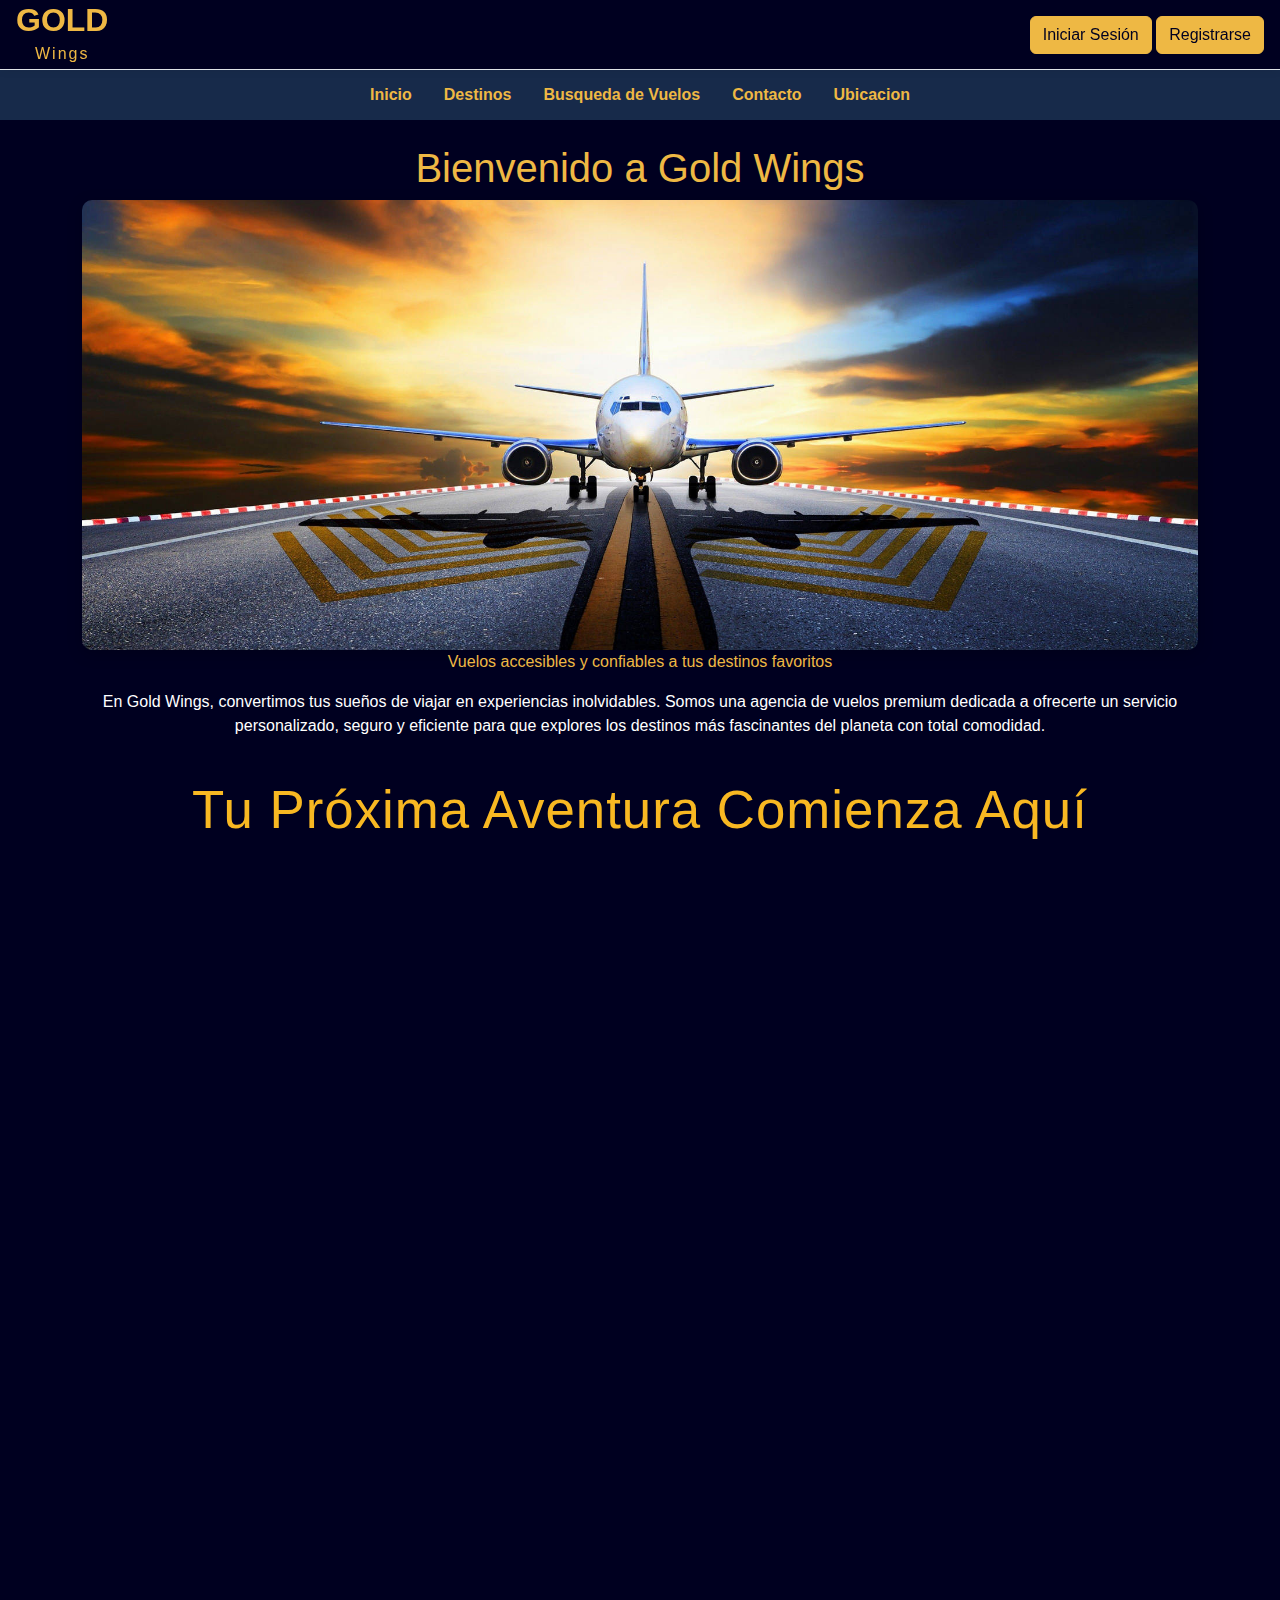
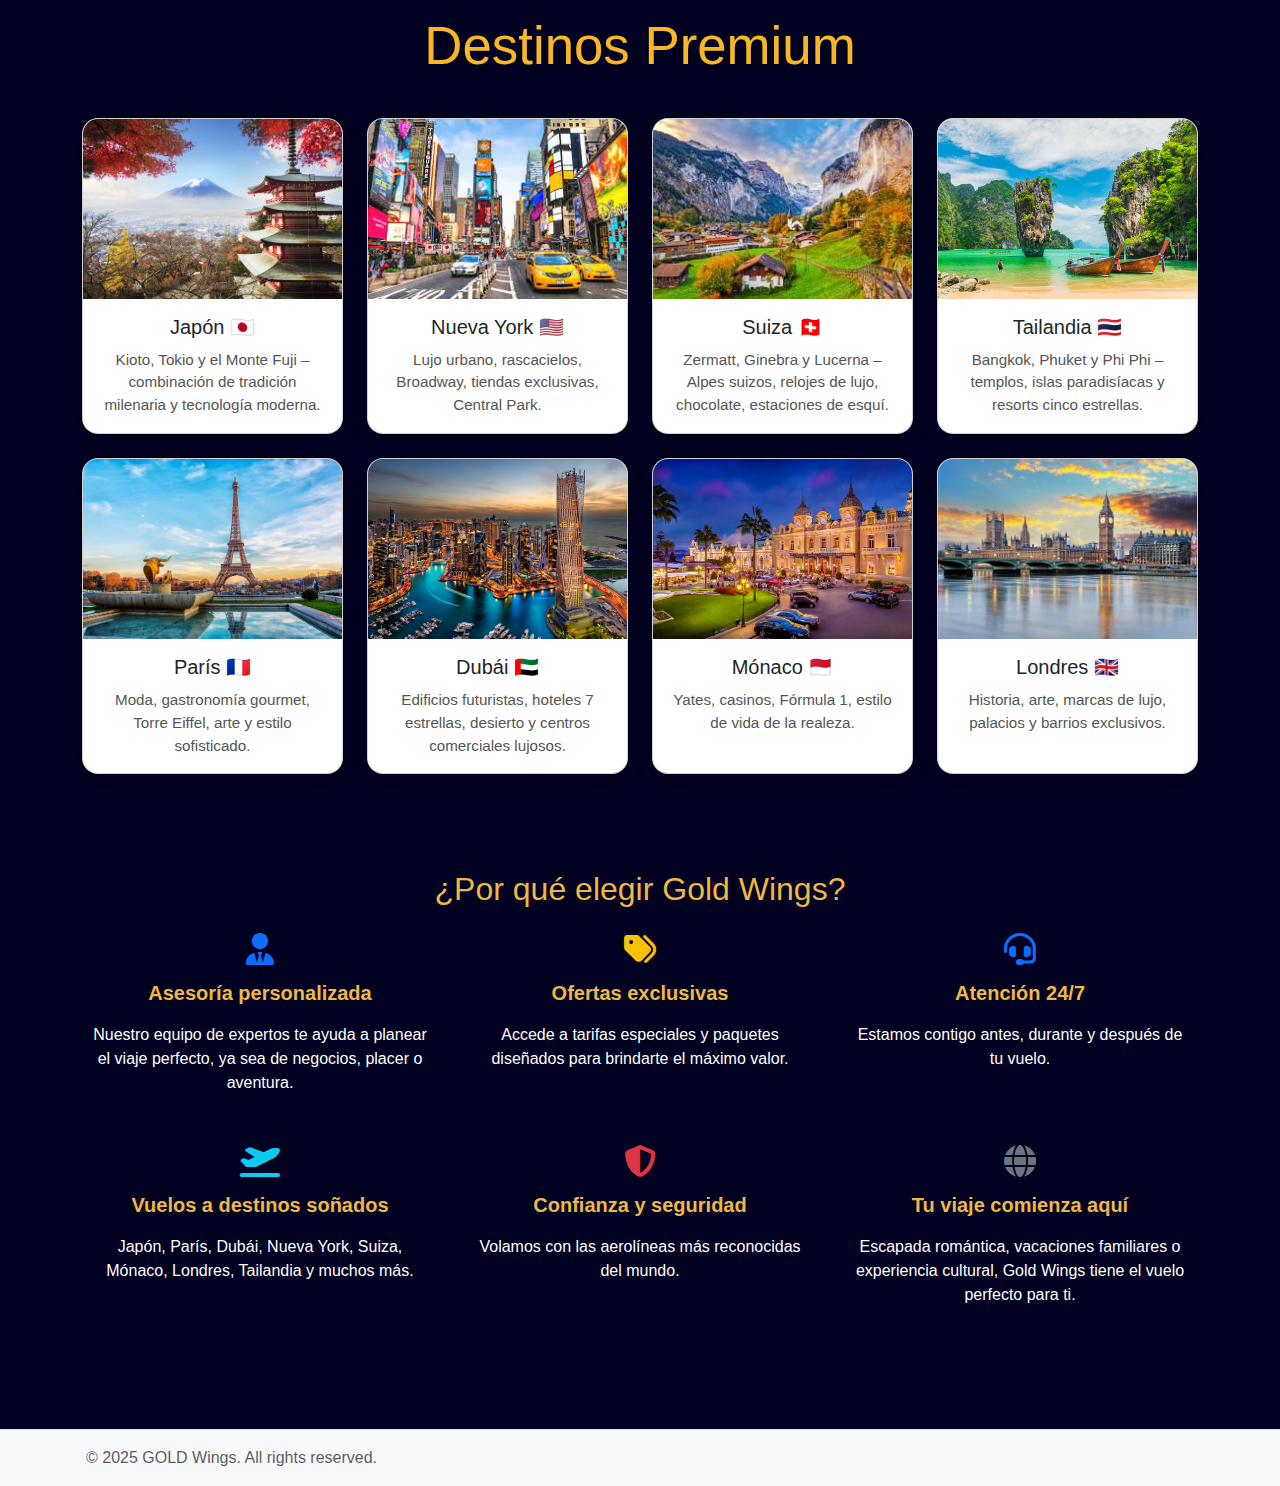
<file: index.html>
<!DOCTYPE html>
<html lang="en">
<head>
  <meta charset="UTF-8" />
  <meta name="viewport" content="width=device-width, initial-scale=1" />
  <title>GOLD Wings</title>
  <link href="https://cdn.jsdelivr.net/npm/bootstrap@5.3.0/dist/css/bootstrap.min.css" rel="stylesheet">
  <link rel="stylesheet" href="VISTA/assets/css/estilos.css" />
  <link rel="stylesheet" href="VISTA/assets/css/logo-animacion.css" />
  <link rel="stylesheet" href="VISTA/assets/css/imag.css" />
  <link rel="stylesheet" href="VISTA/assets/css/responsive.css" />
  <link rel="stylesheet" href="https://cdnjs.cloudflare.com/ajax/libs/font-awesome/6.4.0/css/all.min.css"/>
</head>
<body>

  <!-- Encabezado -->
  <header class="d-flex justify-content-between align-items-center p-3 border-bottom">
    <!-- Logo izquierda -->
    <div class="logo-container">
      <span class="logo-text">GOLD</span>
      <span class="plane-anim">
        <i class="fa-solid fa-plane plane"></i>
        <span class="plane-trail"></span>
      </span>
      <span class="logo-subtext"> Wings</span>
    </div>
    <!-- Botones derecha -->
    <div>
      <a href="VISTA/pages/login.html" class="btn btn-primary">Iniciar Sesión</a>
      <a href="VISTA/pages/registro.html" class="btn btn-primary">Registrarse</a>
    </div>

  </header>

  <!-- Barra rápida de navegación -->
  <nav class="quick-nav d-flex justify-content-center flex-wrap">
    <a href="#">Inicio</a>
    <a href="VISTA/pages/destinos.html">Destinos</a>
    <a href="VISTA/pages/busqueda.html">Busqueda de Vuelos</a>
    <a href="VISTA/pages/contacto.html">Contacto</a>
    <a href="VISTA/pages/ubicacion.html">Ubicacion</a>
  </nav>

  <!-- Contenido principal -->
  <main class="container mt-4">
    <!-- Titulo Principal -->
    <h1 class="text-center">Bienvenido a Gold Wings</h1>
    <img src="VISTA/assets/img/avion3.jpg" alt="Portada GOLD Wings" class="img-fluid hero-img">
    <p class="text-center">Vuelos accesibles y confiables a tus destinos favoritos</p>
    <p class="texto-blanco">En Gold Wings, convertimos tus sueños de viajar en experiencias inolvidables. Somos una agencia de vuelos premium dedicada a ofrecerte un servicio personalizado, seguro y eficiente para que explores los destinos más fascinantes del planeta con total comodidad.</p>

    <!-- Videos -->
    <h2 class="videos-title">Tu Próxima Aventura Comienza Aquí</h2>
    <section class="videos"> 
      <iframe src="https://www.youtube.com/embed/Yj3ODzR69VE" allowfullscreen></iframe>
      <iframe src="https://www.youtube.com/embed/DiRiZgHizss" allowfullscreen></iframe>
      <iframe src="https://www.youtube.com/embed/xfWbVDZ1LJ8" allowfullscreen></iframe>
    </section>
  </main>

  <!-- Destinos Premium -->
  <section class="premium-section py-5">
    <div class="container">
      <h2 class="text-center">Destinos Premium</h2>
      <div class="row g-4">
        <div class="col-sm-6 col-md-4 col-lg-3">
          <div class="card h-100">
            <a href="VISTA/pages/destinos.html"><img src="VISTA/assets/img/Japon.jpg" alt="Japón" class="card-img-top"></a>
            <div class="card-body">
              <h5 class="card-title">Japón 🇯🇵</h5>
              <p class="card-text">Kioto, Tokio y el Monte Fuji – combinación de tradición milenaria y tecnología moderna.</p>
            </div>
          </div>
        </div>

        <div class="col-sm-6 col-md-4 col-lg-3">
          <div class="card h-100">
            <a href="VISTA/pages/destinos.html"><img src="VISTA/assets/img/NuevaYork.jpeg" alt="Nueva York" class="card-img-top"></a>
            <div class="card-body">
              <h5 class="card-title">Nueva York 🇺🇸</h5>
              <p class="card-text">Lujo urbano, rascacielos, Broadway, tiendas exclusivas, Central Park.</p>
            </div>
          </div>
        </div>

        <div class="col-sm-6 col-md-4 col-lg-3">
          <div class="card h-100">
            <a href="VISTA/pages/destinos.html"><img src="VISTA/assets/img/Suiza.jpeg" alt="Suiza" class="card-img-top"></a>
            <div class="card-body">
              <h5 class="card-title">Suiza 🇨🇭</h5>
              <p class="card-text">Zermatt, Ginebra y Lucerna – Alpes suizos, relojes de lujo, chocolate, estaciones de esquí.</p>
            </div>
          </div>
        </div>

        <div class="col-sm-6 col-md-4 col-lg-3">
          <div class="card h-100">
            <a href="VISTA/pages/destinos.html"><img src="VISTA/assets/img/Tailandia.jpg" alt="Tailandia" class="card-img-top"></a>
            <div class="card-body">
              <h5 class="card-title">Tailandia 🇹🇭</h5>
              <p class="card-text">Bangkok, Phuket y Phi Phi – templos, islas paradisíacas y resorts cinco estrellas.</p>
            </div>
          </div>
        </div>

        <div class="col-sm-6 col-md-4 col-lg-3">
          <div class="card h-100">
            <a href="VISTA/pages/destinos.html"><img src="VISTA/assets/img/Paris2.jpg" alt="París" class="card-img-top"></a>
            <div class="card-body">
              <h5 class="card-title">París 🇫🇷</h5>
              <p class="card-text">Moda, gastronomía gourmet, Torre Eiffel, arte y estilo sofisticado.</p>
            </div>
          </div>
        </div>

        <div class="col-sm-6 col-md-4 col-lg-3">
          <div class="card h-100">
            <a href="VISTA/pages/destinos.html"><img src="VISTA/assets/img/Dubai.jpg" alt="Dubái" class="card-img-top"></a>
            <div class="card-body">
              <h5 class="card-title">Dubái 🇦🇪</h5>
              <p class="card-text">Edificios futuristas, hoteles 7 estrellas, desierto y centros comerciales lujosos.</p>
            </div>
          </div>
        </div>

        <div class="col-sm-6 col-md-4 col-lg-3">
          <div class="card h-100">
            <a href="VISTA/pages/destinos.html"><img src="VISTA/assets/img/Monaco (1).jpg" alt="Mónaco" class="card-img-top"></a>
            <div class="card-body">
              <h5 class="card-title">Mónaco 🇲🇨</h5>
              <p class="card-text">Yates, casinos, Fórmula 1, estilo de vida de la realeza.</p>
            </div>
          </div>
        </div>

        <div class="col-sm-6 col-md-4 col-lg-3">
          <div class="card h-100">
            <a href="VISTA/pages/destinos.html"><img src="VISTA/assets/img/Londres.jpg" alt="Londres" class="card-img-top"></a>
            <div class="card-body">
              <h5 class="card-title">Londres 🇬🇧</h5>
              <p class="card-text">Historia, arte, marcas de lujo, palacios y barrios exclusivos.</p>
            </div>
          </div>
        </div>

      </div>
    </div>
  </section>

  <!-- Beneficios -->
  <section class="beneficios-section py-5">
    <div class="container">
      <h2 class="text-center mb-4">¿Por qué elegir Gold Wings?</h2>
      <div class="row text-center">
        <div class="col-md-4 mb-4">
          <i class="fa-solid fa-user-tie fa-2x text-primary mb-2"></i>
          <h5 class="fw-bold mt-2">Asesoría personalizada</h5>
          <p>Nuestro equipo de expertos te ayuda a planear el viaje perfecto, ya sea de negocios, placer o aventura.</p>
        </div>
        <div class="col-md-4 mb-4">
          <i class="fa-solid fa-tags fa-2x text-warning mb-2"></i>
          <h5 class="fw-bold mt-2">Ofertas exclusivas</h5>
          <p>Accede a tarifas especiales y paquetes diseñados para brindarte el máximo valor.</p>
        </div>
        <div class="col-md-4 mb-4">
          <i class="fa-solid fa-headset fa-2x text-primary mb-2"></i>
          <h5 class="fw-bold mt-2">Atención 24/7</h5>
          <p>Estamos contigo antes, durante y después de tu vuelo.</p>
        </div>
        <div class="col-md-4 mb-4">
          <i class="fa-solid fa-plane-departure fa-2x text-info mb-2"></i>
          <h5 class="fw-bold mt-2">Vuelos a destinos soñados</h5>
          <p>Japón, París, Dubái, Nueva York, Suiza, Mónaco, Londres, Tailandia y muchos más.</p>
        </div>
        <div class="col-md-4 mb-4">
          <i class="fa-solid fa-shield-halved fa-2x text-danger mb-2"></i>
          <h5 class="fw-bold mt-2">Confianza y seguridad</h5>
          <p>Volamos con las aerolíneas más reconocidas del mundo.</p>
        </div>
        <div class="col-md-4 mb-4">
          <i class="fa-solid fa-globe fa-2x text-secondary mb-2"></i>
          <h5 class="fw-bold mt-2">Tu viaje comienza aquí</h5>
          <p>Escapada romántica, vacaciones familiares o experiencia cultural, Gold Wings tiene el vuelo perfecto para ti.</p>
        </div>
      </div>
    </div>
  </section>

  <!-- Footer -->
  <footer class="bg-light text-center text-lg-start mt-4 border-top">
    <div class="container p-3">
      <span class="text-muted">&copy; 2025 GOLD Wings. All rights reserved.</span>
    </div>
  </footer>

  <script src="https://code.jquery.com/jquery-3.6.0.min.js"></script>
  <script src="https://cdn.jsdelivr.net/npm/bootstrap@5.3.0/dist/js/bootstrap.bundle.min.js"></script>
</file>
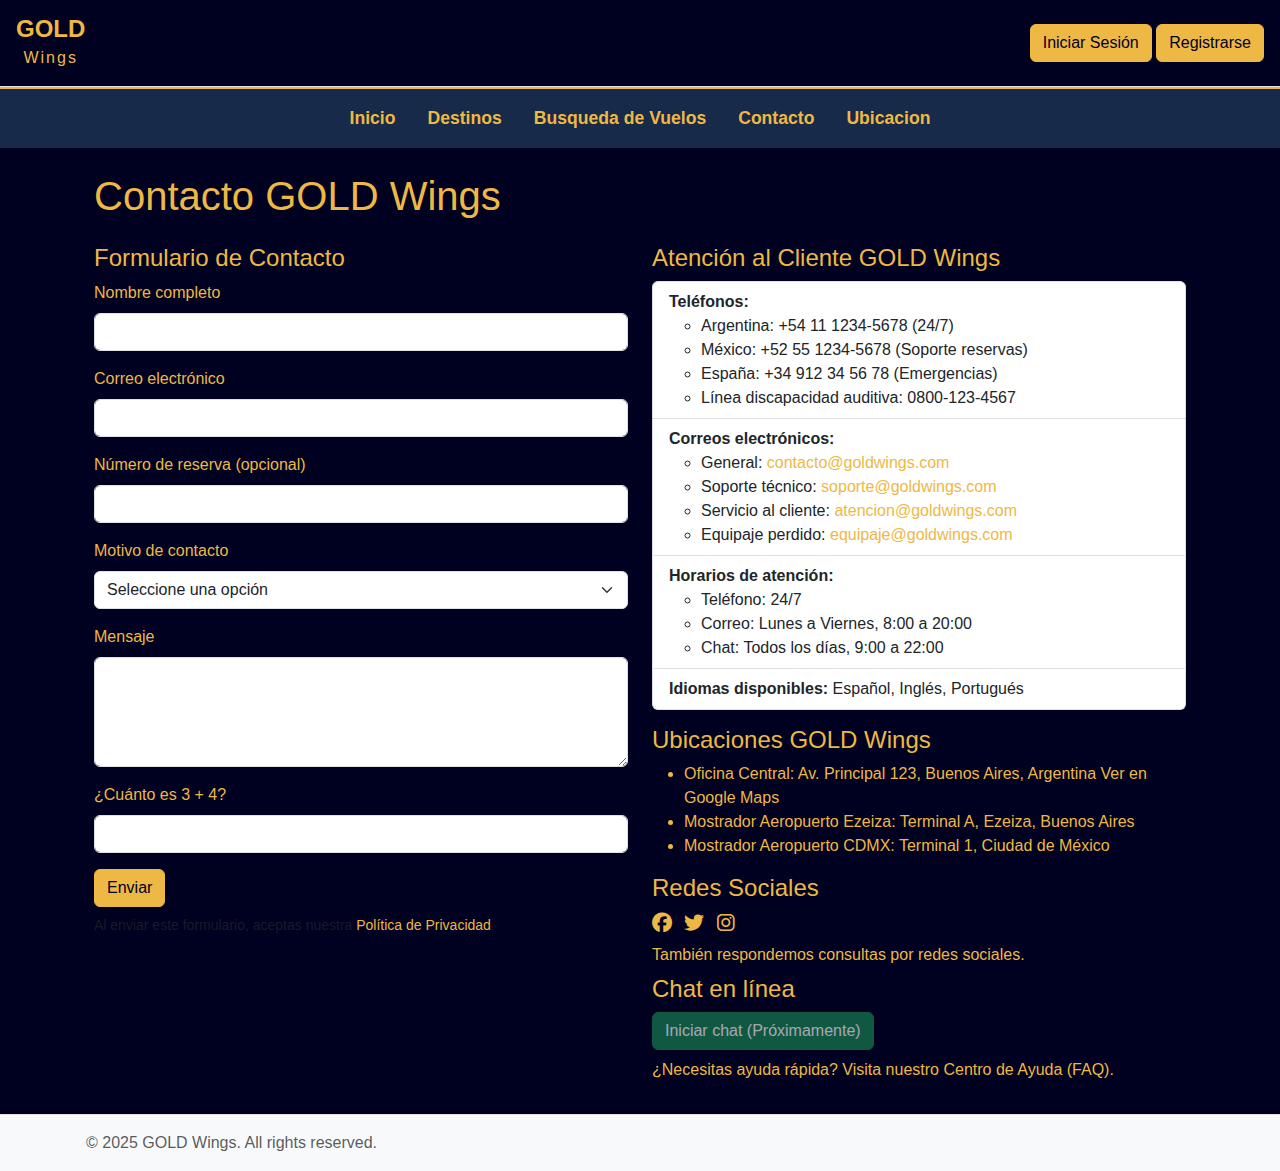
<file: pages/contacto.html>
<!DOCTYPE html>
<html lang="en">
<head>
    <meta charset="UTF-8" />
    <meta name="viewport" content="width=device-width, initial-scale=1" />
    <title>GOLD Wings</title>
    <link href="https://cdn.jsdelivr.net/npm/bootstrap@5.3.0/dist/css/bootstrap.min.css" rel="stylesheet">
    <link rel="stylesheet" href="../assets/css/estilos.css" />
    <link rel="stylesheet" href="../assets/css/logo-animacion.css" />
    <link rel="stylesheet" href="https://cdnjs.cloudflare.com/ajax/libs/font-awesome/6.4.0/css/all.min.css"/>
    <link rel="stylesheet" href="../assets/css/responsive.css">
    </head>
    <body>

    <!-- Encabezado -->
    <header class="d-flex justify-content-between align-items-center p-3 border-bottom">
        <!-- Logo izquierda -->
        <div class="logo-container">
        <span class="logo-text">GOLD</span>
        <span class="plane-anim">
            <i class="fa-solid fa-plane plane"></i>
            <span class="plane-trail"></span>
        </span>
        <span class="logo-subtext"> Wings</span>
        </div>

     <!-- Botones derecha -->
    <div>
        <a href="../pages/login.html" class="btn btn-primary">Iniciar Sesión</a>
        <a href="../pages/registro.html" class="btn btn-primary">Registrarse</a>
    </div>
  </header>
    

    <!-- Barra rápida de navegación -->
    <nav class="quick-nav d-flex justify-content-center">
        <a href="../index.html">Inicio</a>
        <a href="destinos.html">Destinos</a>
        <a href="busqueda.html">Busqueda de Vuelos</a>
        <a href="contacto.html">Contacto</a>
        <a href="ubicacion.html">Ubicacion</a>
    </nav>

    <!-- Aquí va el contenido de contacto de la página de búsqueda -->
    <main class="container mt-4">
      
<main class="container mt-4">
    <h1 class="mb-4">Contacto GOLD Wings</h1>
    <div class="row">
        <!-- Formulario de contacto -->
        <div class="col-lg-6 mb-4">
            <h4>Formulario de Contacto</h4>
            <form>
                <div class="mb-3">
                    <label for="nombre" class="form-label">Nombre completo</label>
                    <input type="text" class="form-control" id="nombre" required>
                </div>
                <div class="mb-3">
                    <label for="correo" class="form-label">Correo electrónico</label>
                    <input type="email" class="form-control" id="correo" required>
                </div>
                <div class="mb-3">
                    <label for="reserva" class="form-label">Número de reserva (opcional)</label>
                    <input type="text" class="form-control" id="reserva">
                </div>
                <div class="mb-3">
                    <label for="motivo" class="form-label">Motivo de contacto</label>
                    <select class="form-select" id="motivo" required>
                        <option value="">Seleccione una opción</option>
                        <option>Cambios de vuelo</option>
                        <option>Cancelaciones</option>
                        <option>Reembolsos</option>
                        <option>Equipaje perdido</option>
                        <option>Quejas</option>
                        <option>Consultas generales</option>
                    </select>
                </div>
                <div class="mb-3">
                    <label for="mensaje" class="form-label">Mensaje</label>
                    <textarea class="form-control" id="mensaje" rows="4" required></textarea>
                </div>
                <!-- Captcha simple -->
                <div class="mb-3">
                    <label class="form-label">¿Cuánto es 3 + 4?</label>
                    <input type="text" class="form-control" required>
                </div>
                <button type="submit" class="btn btn-primary">Enviar</button>
                <div class="form-text mt-2">
                    Al enviar este formulario, aceptas nuestra <a href="../privacidad.html" target="_blank">Política de Privacidad</a>.
                </div>
            </form>
        </div>
        <!-- Información de contacto -->
        <div class="col-lg-6">
            <h4>Atención al Cliente GOLD Wings</h4>
            <ul class="list-group mb-3">
                <li class="list-group-item">
                    <strong>Teléfonos:</strong>
                    <ul>
                        <li>Argentina: +54 11 1234-5678 (24/7)</li>
                        <li>México: +52 55 1234-5678 (Soporte reservas)</li>
                        <li>España: +34 912 34 56 78 (Emergencias)</li>
                        <li>Línea discapacidad auditiva: 0800-123-4567</li>
                    </ul>
                </li>
                <li class="list-group-item">
                    <strong>Correos electrónicos:</strong>
                    <ul>
                        <li>General: <a href="mailto:contacto@goldwings.com">contacto@goldwings.com</a></li>
                        <li>Soporte técnico: <a href="mailto:soporte@goldwings.com">soporte@goldwings.com</a></li>
                        <li>Servicio al cliente: <a href="mailto:atencion@goldwings.com">atencion@goldwings.com</a></li>
                        <li>Equipaje perdido: <a href="mailto:equipaje@goldwings.com">equipaje@goldwings.com</a></li>
                    </ul>
                </li>
                <li class="list-group-item">
                    <strong>Horarios de atención:</strong>
                    <ul>
                        <li>Teléfono: 24/7</li>
                        <li>Correo: Lunes a Viernes, 8:00 a 20:00</li>
                        <li>Chat: Todos los días, 9:00 a 22:00</li>
                    </ul>
                </li>
                <li class="list-group-item">
                    <strong>Idiomas disponibles:</strong> Español, Inglés, Portugués
                </li>
            </ul>
            <h4>Ubicaciones GOLD Wings</h4>
            <ul>
                <li>
                    Oficina Central: Av. Principal 123, Buenos Aires, Argentina
                    <a href="https://goo.gl/maps/xxxx" target="_blank">Ver en Google Maps</a>
                </li>
                <li>
                    Mostrador Aeropuerto Ezeiza: Terminal A, Ezeiza, Buenos Aires
                </li>
                <li>
                    Mostrador Aeropuerto CDMX: Terminal 1, Ciudad de México
                </li>
            </ul>
            <h4>Redes Sociales</h4>
            <div class="mb-2">
                <a href="https://facebook.com/goldwings" target="_blank" class="me-2"><i class="fab fa-facebook fa-lg"></i></a>
                <a href="https://twitter.com/goldwings" target="_blank" class="me-2"><i class="fab fa-twitter fa-lg"></i></a>
                <a href="https://instagram.com/goldwings" target="_blank" class="me-2"><i class="fab fa-instagram fa-lg"></i></a>
            </div>
            <div class="mb-2">
                También respondemos consultas por redes sociales.
            </div>
            <h4>Chat en línea</h4>
            <button class="btn btn-success mb-2" disabled>Iniciar chat (Próximamente)</button>
            <div class="mb-2">
                ¿Necesitas ayuda rápida? Visita nuestro <a href="../faq.html">Centro de Ayuda (FAQ)</a>.
            </div>
        </div>
    </div>
</main>

    </main>

    <!-- Pie de página -->
    <footer class="bg-light text-center text-lg-start mt-4 border-top">
        <div class="container p-3">
        <span class="text-muted">&copy; 2025 GOLD Wings. All rights reserved.</span>
        </div>
    </footer>
</body>
</html>
</file>
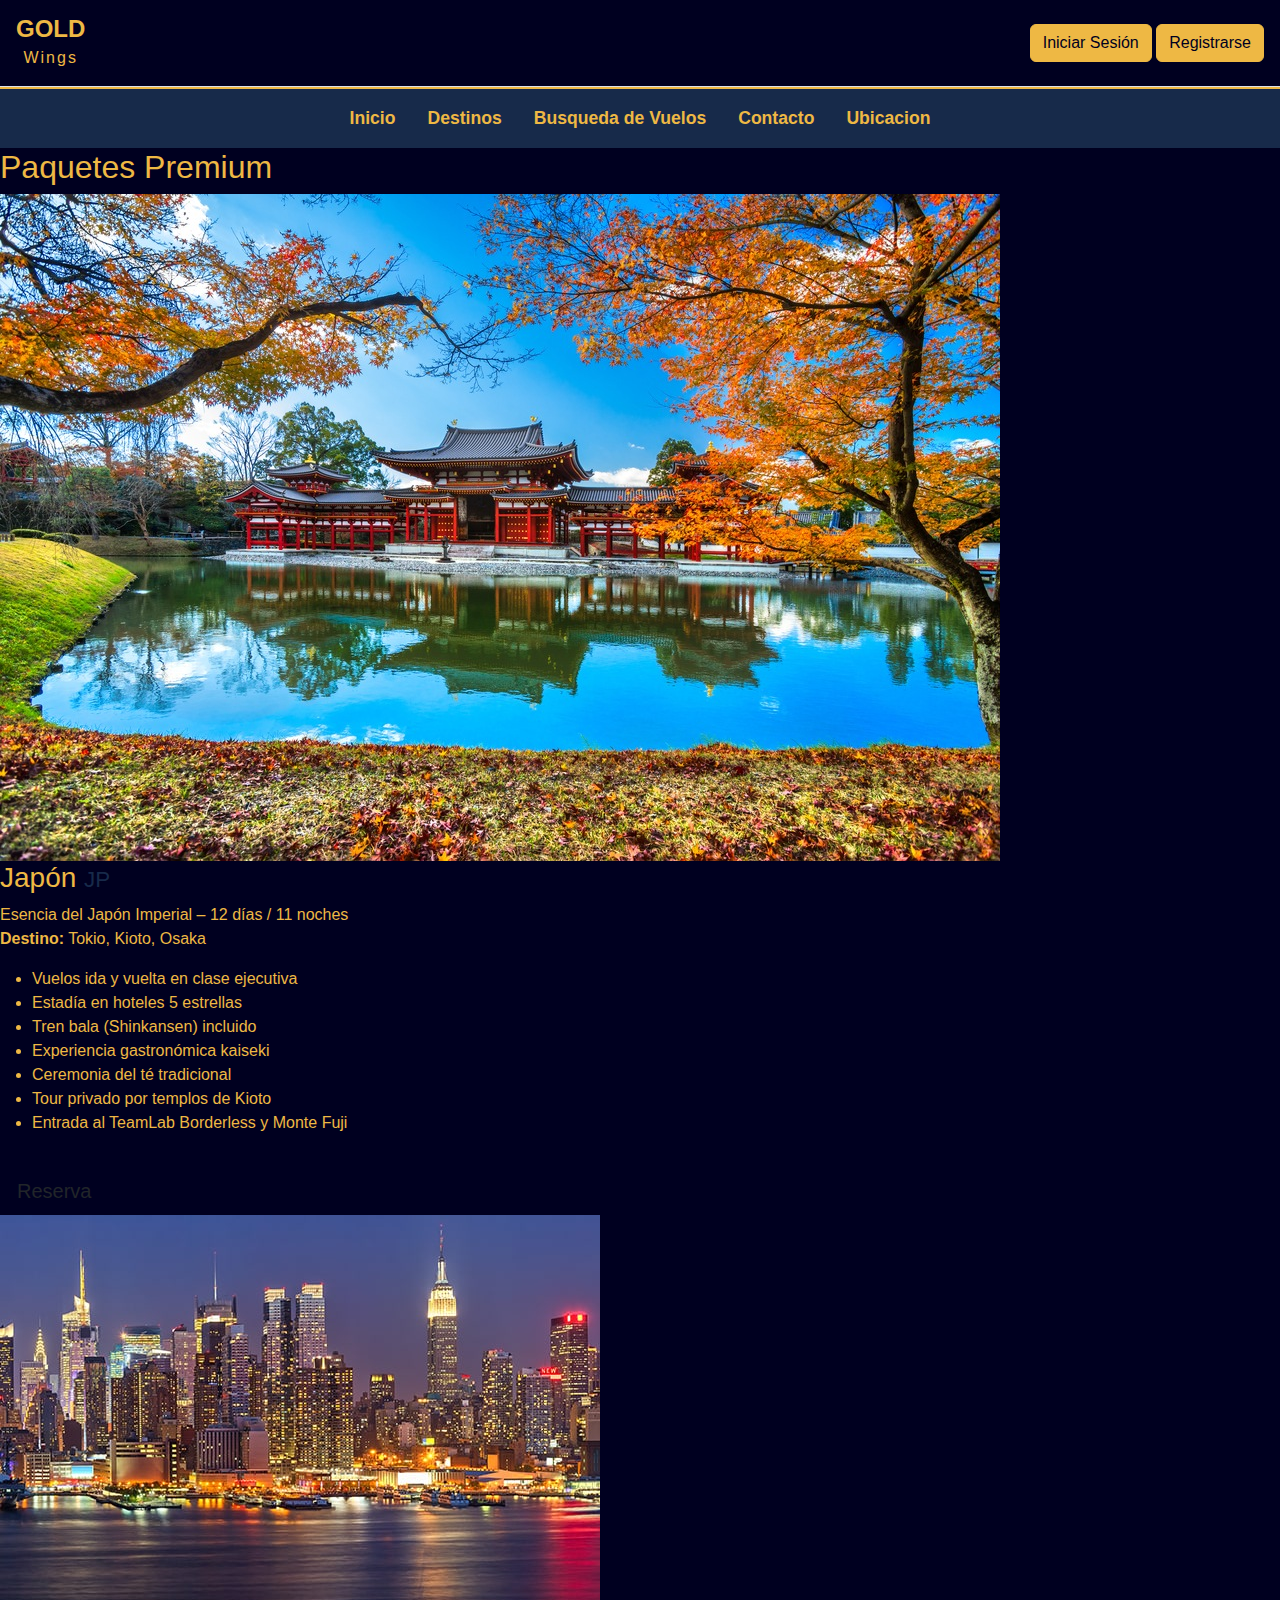
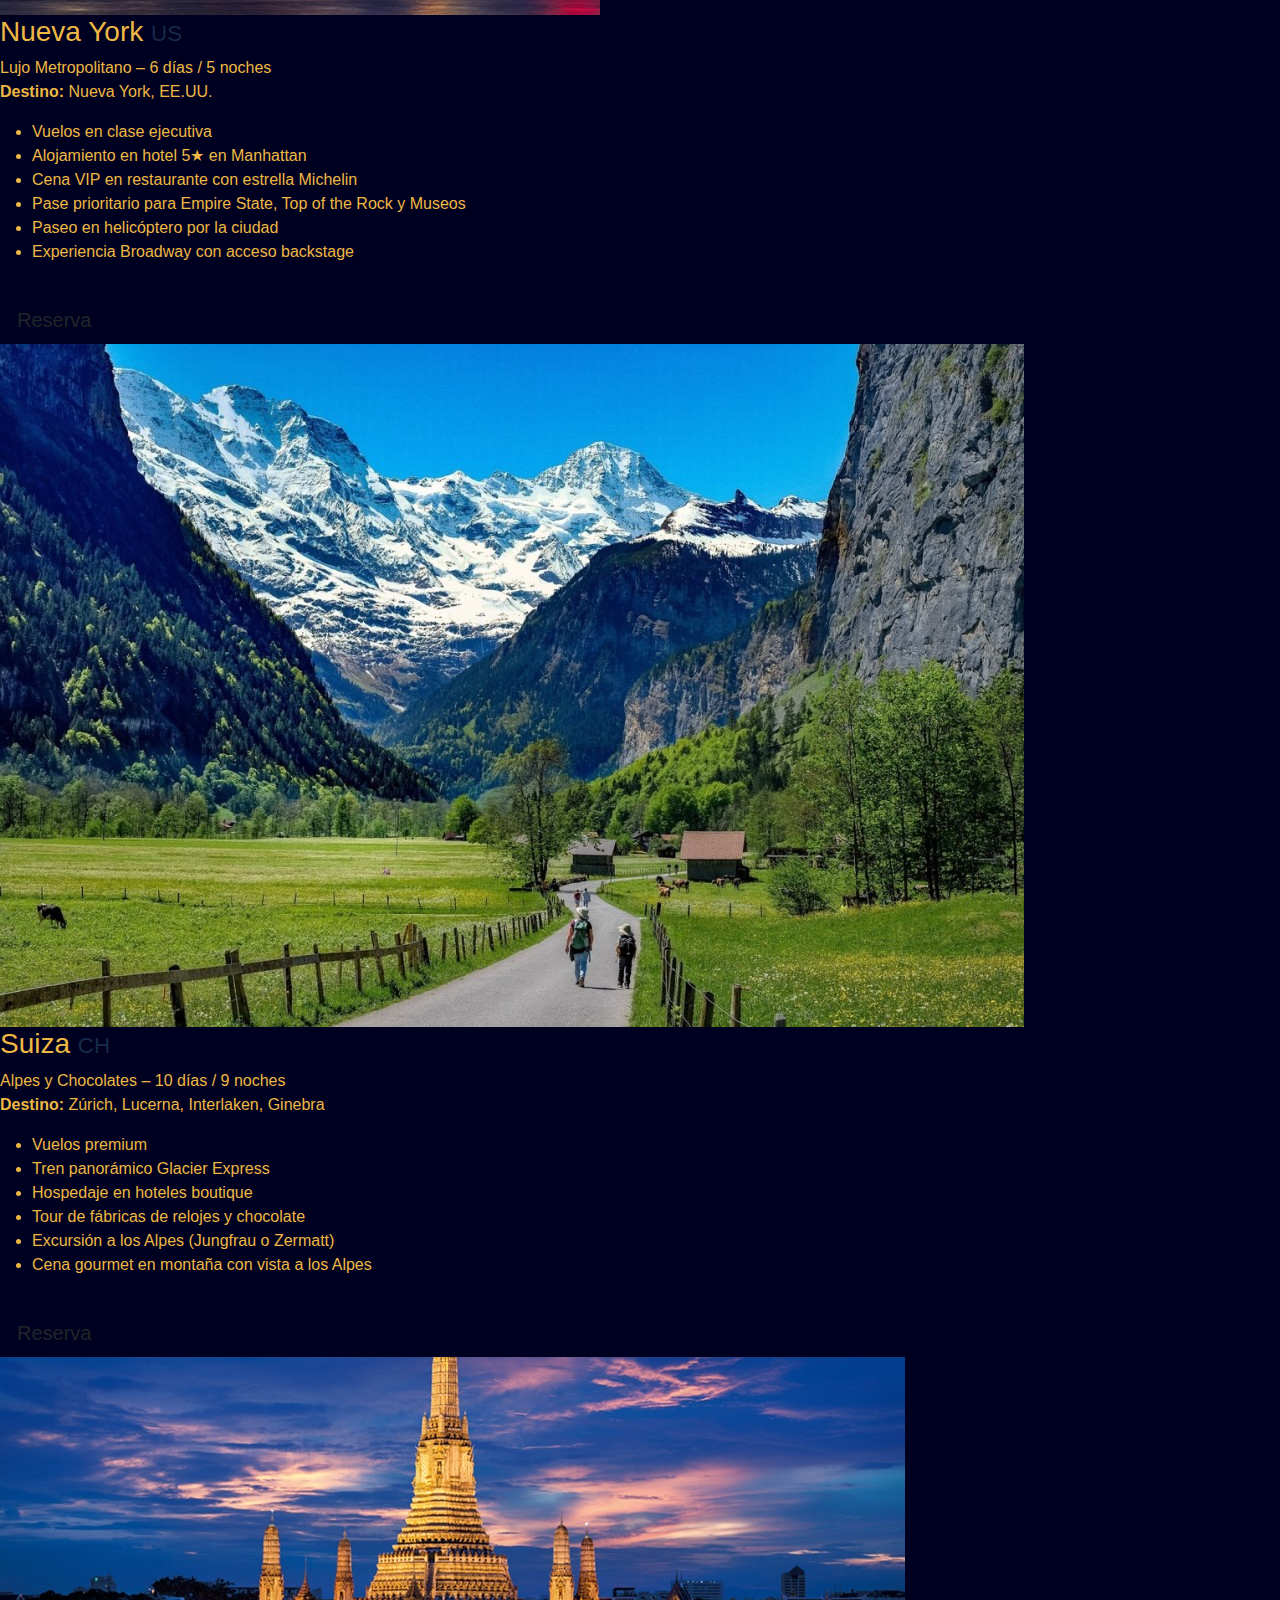
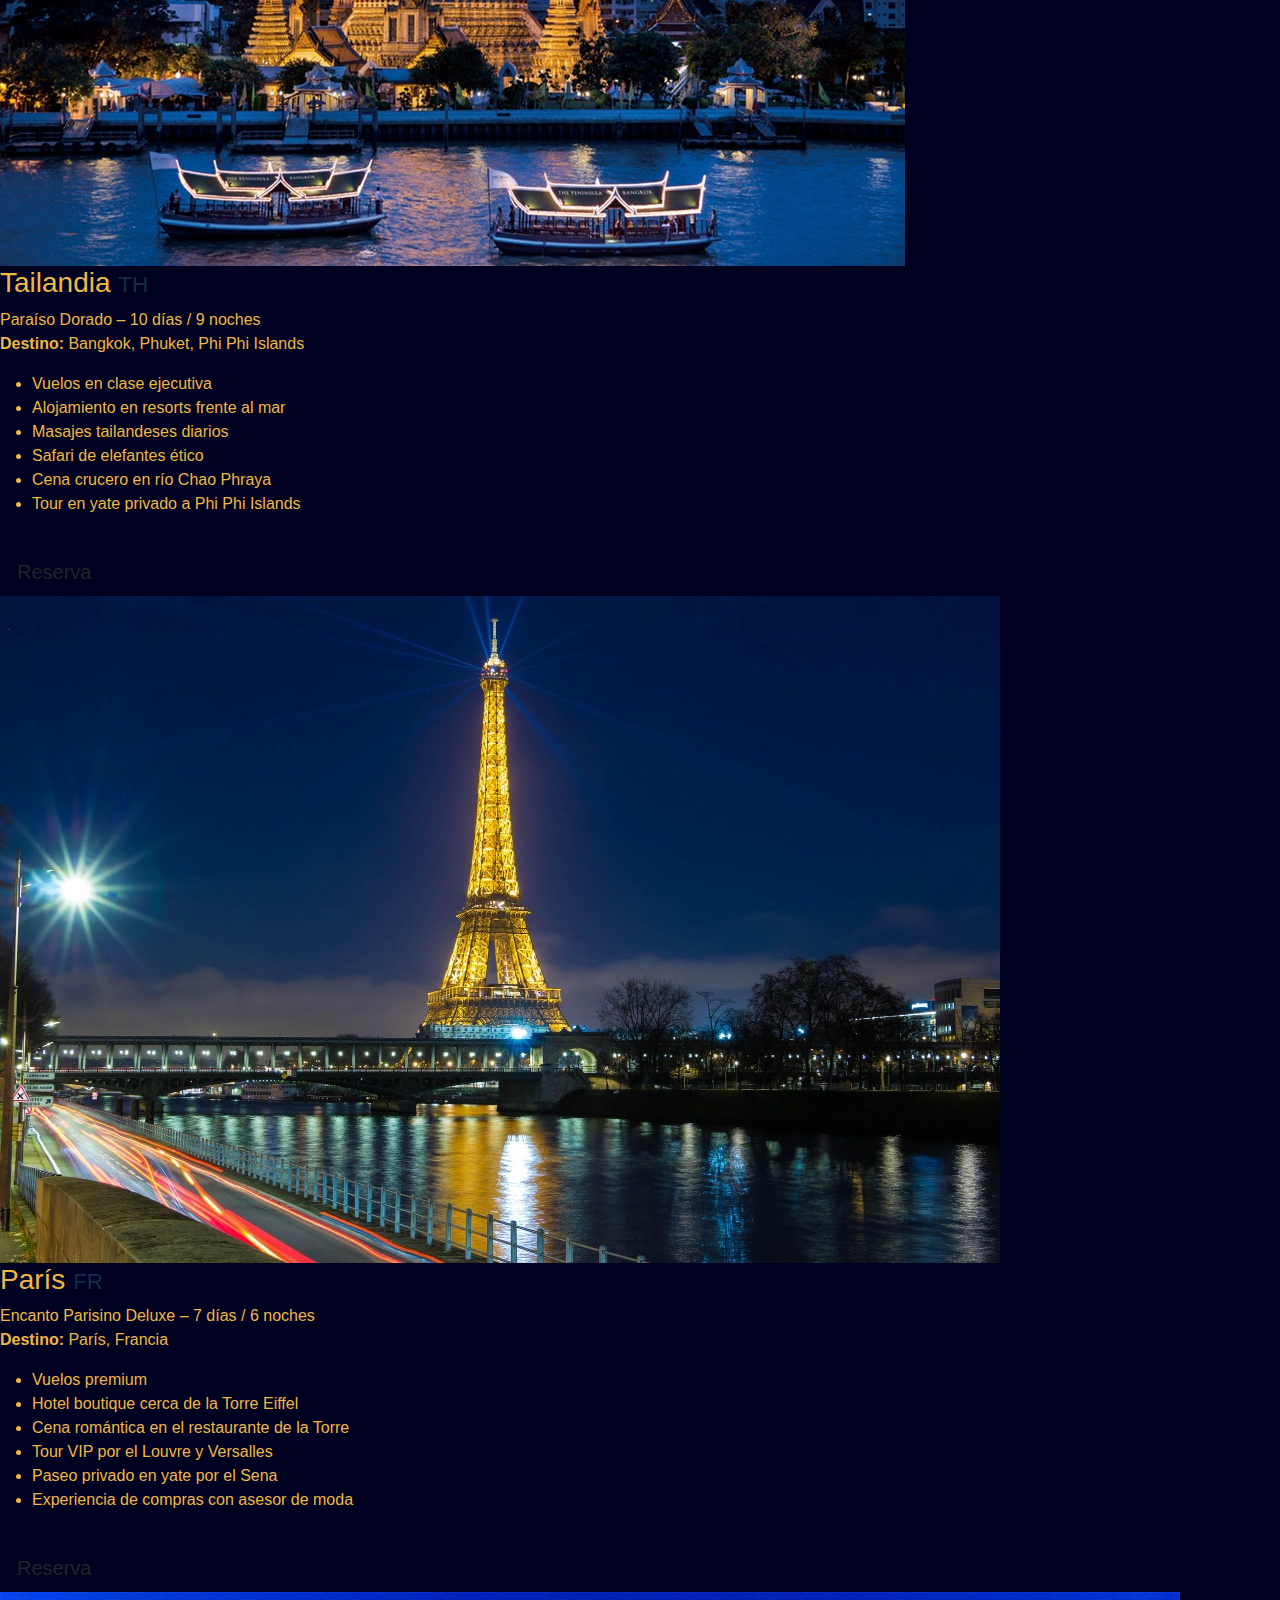
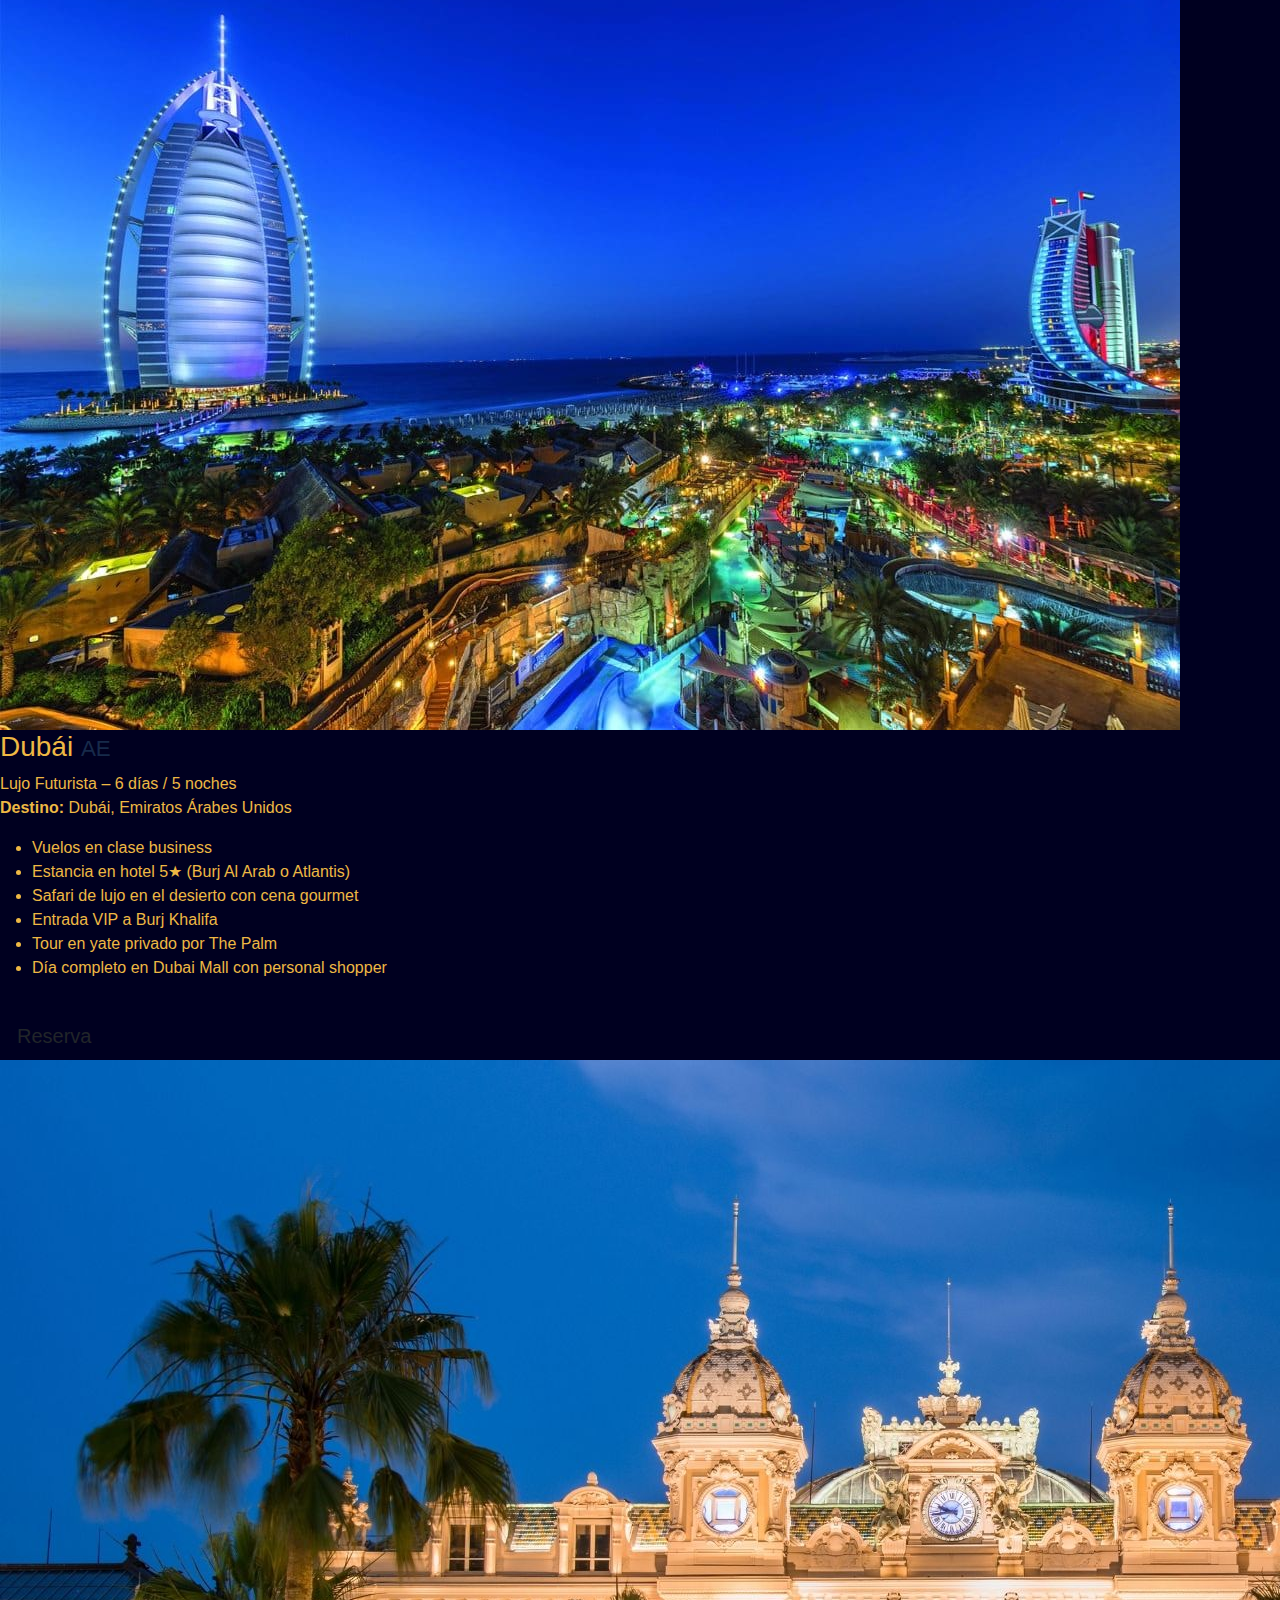
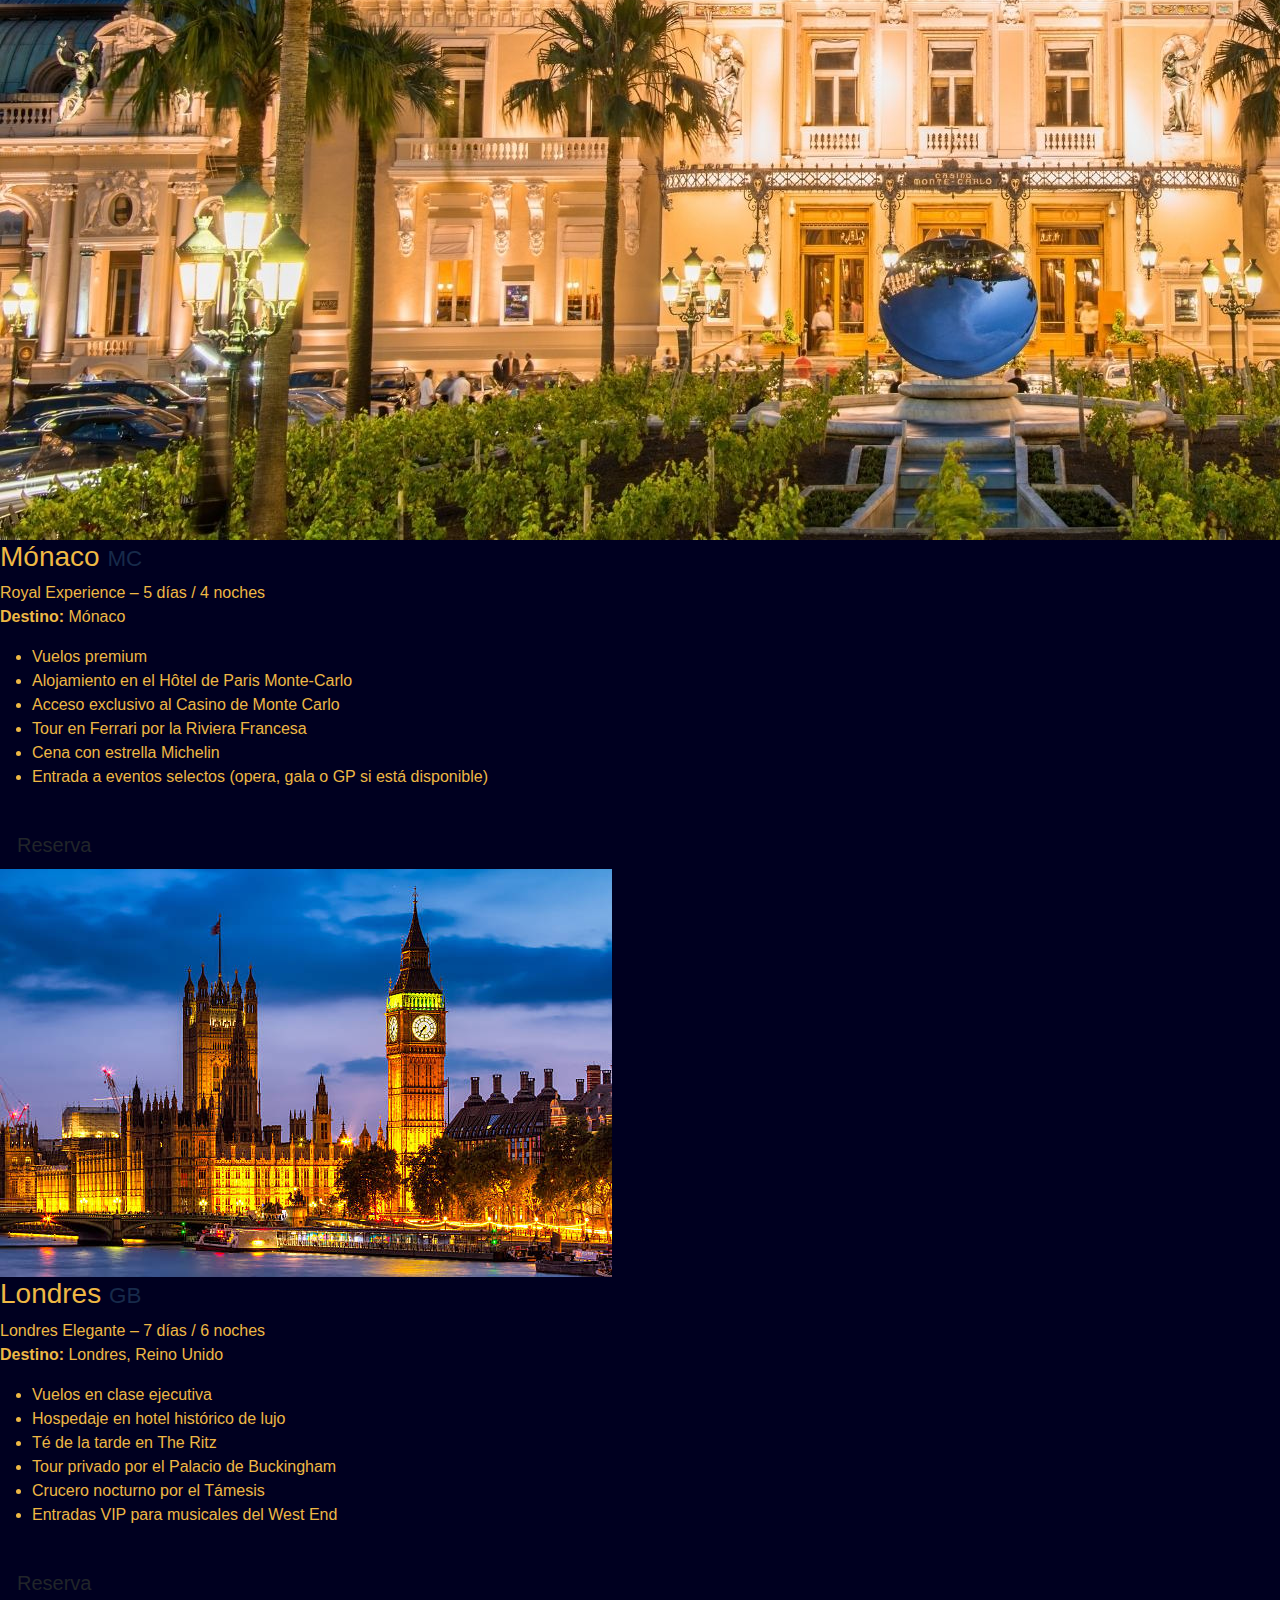
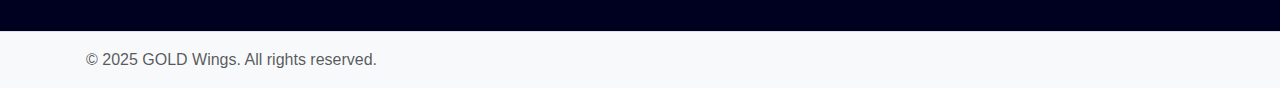
<file: pages/destinos.html>
<!DOCTYPE html>
<html lang="en">
<head>
    <meta charset="UTF-8" />
    <meta name="viewport" content="width=device-width, initial-scale=1" />
    <title>GOLD Wings</title>
    <link href="https://cdn.jsdelivr.net/npm/bootstrap@5.3.0/dist/css/bootstrap.min.css" rel="stylesheet">
    <link rel="stylesheet" href="../assets/css/estilos.css" />
    <link rel="stylesheet" href="../assets/css/logo-animacion.css" />
    <link rel="stylesheet" href="../assets/css/imag.css" />
    <link rel="stylesheet" href="https://cdnjs.cloudflare.com/ajax/libs/font-awesome/6.4.0/css/all.min.css"/>
    <link rel="stylesheet" href="../assets/css/responsive.css">
</head>
<body>
    <!-- Encabezado -->
    <header class="d-flex justify-content-between align-items-center p-3 border-bottom">
        <div class="logo-container">
            <span class="logo-text">GOLD</span>
            <span class="plane-anim">
                <i class="fa-solid fa-plane plane"></i>
                <span class="plane-trail"></span>
            </span>
            <span class="logo-subtext"> Wings</span>
        </div>

       <!-- Botones derecha -->
    <div>
      <a href="../pages/login.html" class="btn btn-primary">Iniciar Sesión</a>
      <a href="../pages/registro.html" class="btn btn-primary">Registrarse</a>
    </div>
    </header>
   

    <!-- Barra rápida de navegación -->
    <nav class="quick-nav d-flex justify-content-center">
        <a href="../index.html">Inicio</a>
        <a href="destinos.html">Destinos</a>
        <a href="busqueda.html">Busqueda de Vuelos</a>
        <a href="contacto.html">Contacto</a>
        <a href="ubicacion.html">Ubicacion</a>
    </nav>

    <!-- Contenido principal -->
    <section class="destinos-section">
      <h2 class="destinos-title">Paquetes Premium</h2>
      <div class="destinos-cards">
        <div class="destino-card">
          <img src="../assets/img/Kioto.jpg" alt="Japón" class="destino-img">
          <div class="destino-content">
            <h3>Japón <span style="font-size:0.8em; color:#172a4a;">JP</span></h3>
            <p>Esencia del Japón Imperial – 12 días / 11 noches<br>
            <strong>Destino:</strong> Tokio, Kioto, Osaka</p>
            <ul>
              <li>Vuelos ida y vuelta en clase ejecutiva</li>
              <li>Estadía en hoteles 5 estrellas</li>
              <li>Tren bala (Shinkansen) incluido</li>
              <li>Experiencia gastronómica kaiseki</li>
              <li>Ceremonia del té tradicional</li>
              <li>Tour privado por templos de Kioto</li>
              <li>Entrada al TeamLab Borderless y Monte Fuji</li>
            </ul>
            <a href="busqueda.html?destino=NRT" class="btn btn-lg mt-3 btn-reserva">Reserva</a>
          </div>
        </div>

        <div class="destino-card">
          <img src="../assets/img/Nueva York 2.jpg" alt="Nueva York" class="destino-img">
          <div class="destino-content">
            <h3>Nueva York <span style="font-size:0.8em; color:#172a4a;">US</span></h3>
            <p>Lujo Metropolitano – 6 días / 5 noches<br>
            <strong>Destino:</strong> Nueva York, EE.UU.</p>
            <ul>
              <li>Vuelos en clase ejecutiva</li>
              <li>Alojamiento en hotel 5★ en Manhattan</li>
              <li>Cena VIP en restaurante con estrella Michelin</li>
              <li>Pase prioritario para Empire State, Top of the Rock y Museos</li>
              <li>Paseo en helicóptero por la ciudad</li>
              <li>Experiencia Broadway con acceso backstage</li>
            </ul>
            <a href="busqueda.html?destino=JFK" class="btn btn-lg mt-3 btn-reserva">Reserva</a>
          </div>
        </div>

        <div class="destino-card">
          <img src="../assets/img/Interlaken.jpg" alt="Suiza" class="destino-img">
          <div class="destino-content">
            <h3>Suiza <span style="font-size:0.8em; color:#172a4a">CH</span></h3>
            <p>Alpes y Chocolates – 10 días / 9 noches<br>
            <strong>Destino:</strong> Zúrich, Lucerna, Interlaken, Ginebra</p>
            <ul>
              <li>Vuelos premium</li>
              <li>Tren panorámico Glacier Express</li>
              <li>Hospedaje en hoteles boutique</li>
              <li>Tour de fábricas de relojes y chocolate</li>
              <li>Excursión a los Alpes (Jungfrau o Zermatt)</li>
              <li>Cena gourmet en montaña con vista a los Alpes</li>
            </ul>
            <a href="busqueda.html?destino=ZRH" class="btn btn-lg mt-3 btn-reserva">Reserva</a>
          </div>
        </div>

        <div class="destino-card">
          <img src="../assets/img/Bangkok.jpg" alt="Tailandia" class="destino-img">
          <div class="destino-content">
            <h3>Tailandia <span style="font-size:0.8em; color:#172a4a;">TH</span></h3>
            <p>Paraíso Dorado – 10 días / 9 noches<br>
            <strong>Destino:</strong> Bangkok, Phuket, Phi Phi Islands</p>
            <ul>
              <li>Vuelos en clase ejecutiva</li>
              <li>Alojamiento en resorts frente al mar</li>
              <li>Masajes tailandeses diarios</li>
              <li>Safari de elefantes ético</li>
              <li>Cena crucero en río Chao Phraya</li>
              <li>Tour en yate privado a Phi Phi Islands</li>
            </ul>
            <a href="busqueda.html?destino=BKK" class="btn btn-lg mt-3 btn-reserva">Reserva</a>
          </div>
        </div>

        <div class="destino-card">
          <img src="../assets/img/Francia.jpg" alt="París" class="destino-img">
          <div class="destino-content">
            <h3>París <span style="font-size:0.8em; color:#172a4a;">FR</span></h3>
            <p>Encanto Parisino Deluxe – 7 días / 6 noches<br>
            <strong>Destino:</strong> París, Francia</p>
            <ul>
              <li>Vuelos premium</li>
              <li>Hotel boutique cerca de la Torre Eiffel</li>
              <li>Cena romántica en el restaurante de la Torre</li>
              <li>Tour VIP por el Louvre y Versalles</li>
              <li>Paseo privado en yate por el Sena</li>
              <li>Experiencia de compras con asesor de moda</li>
            </ul>
            <a href="busqueda.html?destino=CDG" class="btn btn-lg mt-3 btn-reserva">Reserva</a>
          </div>
        </div>

        <div class="destino-card">
          <img src="../assets/img/Emiratos.jpg" alt="Dubái" class="destino-img">
          <div class="destino-content">
            <h3>Dubái <span style="font-size:0.8em; color:#172a4a;">AE</span></h3>
            <p>Lujo Futurista – 6 días / 5 noches<br>
            <strong>Destino:</strong> Dubái, Emiratos Árabes Unidos</p>
            <ul>
              <li>Vuelos en clase business</li>
              <li>Estancia en hotel 5★ (Burj Al Arab o Atlantis)</li>
              <li>Safari de lujo en el desierto con cena gourmet</li>
              <li>Entrada VIP a Burj Khalifa</li>
              <li>Tour en yate privado por The Palm</li>
              <li>Día completo en Dubai Mall con personal shopper</li>
            </ul>
            <a href="busqueda.html?destino=DXB" class="btn btn-lg mt-3 btn-reserva">Reserva</a>
          </div>
        </div>

        <div class="destino-card">
          <img src="../assets/img/Monaco2.jpg" alt="Mónaco" class="destino-img">
          <div class="destino-content">
            <h3>Mónaco <span style="font-size:0.8em; color:#172a4a;">MC</span></h3>
            <p>Royal Experience – 5 días / 4 noches<br>
            <strong>Destino:</strong> Mónaco</p>
            <ul>
              <li>Vuelos premium</li>
              <li>Alojamiento en el Hôtel de Paris Monte-Carlo</li>
              <li>Acceso exclusivo al Casino de Monte Carlo</li>
              <li>Tour en Ferrari por la Riviera Francesa</li>
              <li>Cena con estrella Michelin</li>
              <li>Entrada a eventos selectos (opera, gala o GP si está disponible)</li>
            </ul>
            <a href="busqueda.html?destino=NCE" class="btn btn-lg mt-3 btn-reserva">Reserva</a>
          </div>
        </div>

        <div class="destino-card">
          <img src="../assets/img/Londres2.jpg" alt="Londres" class="destino-img">
          <div class="destino-content">
            <h3>Londres <span style="font-size:0.8em; color:#172a4a;">GB</span></h3>
            <p>Londres Elegante – 7 días / 6 noches<br>
            <strong>Destino:</strong> Londres, Reino Unido</p>
            <ul>
              <li>Vuelos en clase ejecutiva</li>
              <li>Hospedaje en hotel histórico de lujo</li>
              <li>Té de la tarde en The Ritz</li>
              <li>Tour privado por el Palacio de Buckingham</li>
              <li>Crucero nocturno por el Támesis</li>
              <li>Entradas VIP para musicales del West End</li>
            </ul>
            <a href="busqueda.html?destino=LHR" class="btn btn-lg mt-3 btn-reserva">Reserva</a>
          </div>
        </div>
      </div>
    </section>
    <!-- Pie de página -->
    <footer class="bg-light text-center text-lg-start mt-4 border-top">
        <div class="container p-3">
        <span class="text-muted">&copy; 2025 GOLD Wings. All rights reserved.</span>
        </div>
    </footer>
</body>
</html>
</file>
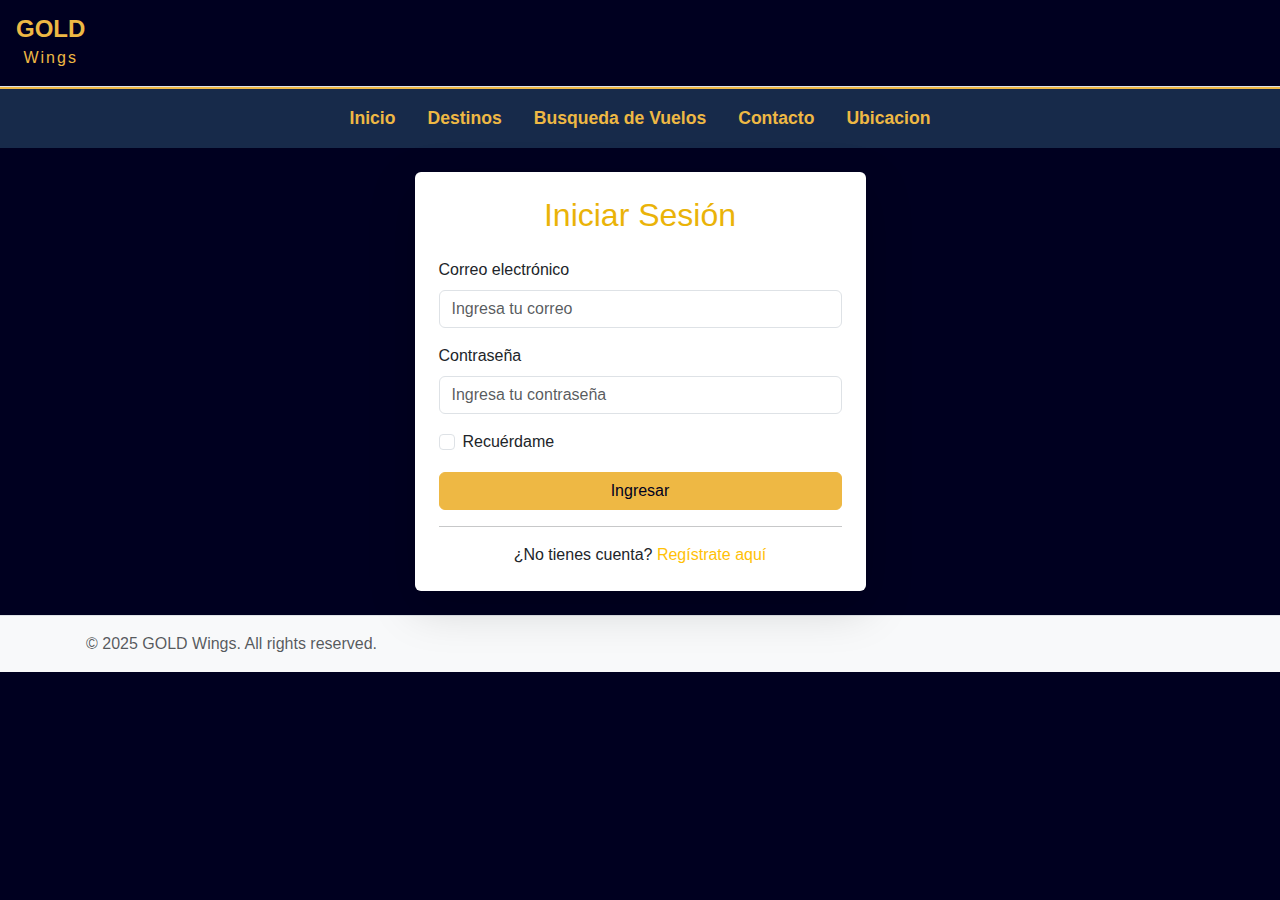
<file: pages/login.html>
<!DOCTYPE html>
<html lang="en">
<head>
    <meta charset="UTF-8" />
    <meta name="viewport" content="width=device-width, initial-scale=1" />
    <title>GOLD Wings</title>
    <link href="https://cdn.jsdelivr.net/npm/bootstrap@5.3.0/dist/css/bootstrap.min.css" rel="stylesheet">
    <link rel="stylesheet" href="../assets/css/estilos.css" />
    <link rel="stylesheet" href="../assets/css/logo-animacion.css" />
    <link rel="stylesheet" href="https://cdnjs.cloudflare.com/ajax/libs/font-awesome/6.4.0/css/all.min.css"/>
    <link rel="stylesheet" href="../assets/css/responsive.css">
    </head>
    <body>

    <!-- Encabezado -->
    <header class="d-flex justify-content-between align-items-center p-3 border-bottom">
        <!-- Logo izquierda -->
        <div class="logo-container">
        <span class="logo-text">GOLD</span>
        <span class="plane-anim">
            <i class="fa-solid fa-plane plane"></i>
            <span class="plane-trail"></span>
        </span>
        <span class="logo-subtext"> Wings</span>
        </div>
  </header>
  
    <!-- Barra rápida de navegación -->
    <nav class="quick-nav d-flex justify-content-center">
        <a href="../index.html">Inicio</a>
        <a href="destinos.html">Destinos</a>
        <a href="busqueda.html">Busqueda de Vuelos</a>
        <a href="contacto.html">Contacto</a>
        <a href="ubicacion.html">Ubicacion</a>
    </nav>

    <main class="container mt-4">
  <div class="row justify-content-center">
    <div class="col-md-6 col-lg-5">
      <div class="card shadow-lg border-0">
        <div class="card-body p-4">
          <h2 class="text-center mb-4" style="color: #eab308;">Iniciar Sesión</h2>
          <form>
            <div class="mb-3">
              <label for="email" class="form-label">Correo electrónico</label>
              <input type="email" class="form-control" id="email" placeholder="Ingresa tu correo" required>
            </div>
            <div class="mb-3">
              <label for="password" class="form-label">Contraseña</label>
              <input type="password" class="form-control" id="password" placeholder="Ingresa tu contraseña" required>
            </div>
            <div class="d-flex justify-content-between align-items-center mb-3">
              <div class="form-check">
                <input class="form-check-input" type="checkbox" id="remember">
                <label class="form-check-label" for="remember">
                  Recuérdame
                </label>
              </div>
            </div>
            <button type="submit" class="btn btn-primary w-100">Ingresar</button>
          </form>
          <hr>
          <p class="text-center mb-0">¿No tienes cuenta? <a href="registro.html" class="text-warning">Regístrate aquí</a></p>
        </div>
      </div>
    </div>
  </div>
</main>

 <!-- Footer -->
    <footer class="bg-light text-center text-lg-start mt-4 border-top">
    <div class="container p-3">
        <span class="text-muted">&copy; 2025 GOLD Wings. All rights reserved.</span>
    </div>
</footer>
<script src="../assets/js/busqueda.js"></script>
</body>
</html>
</file>
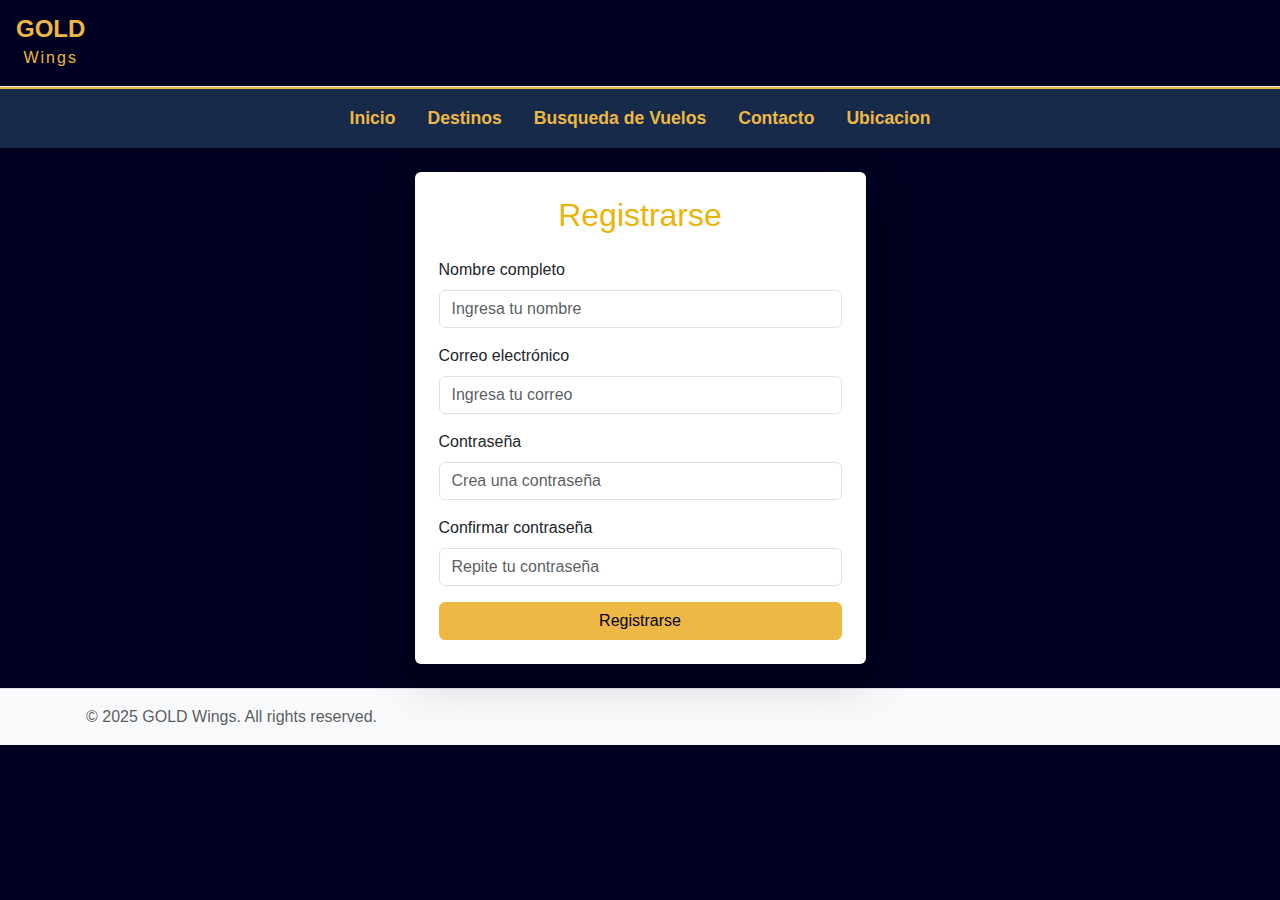
<file: pages/registro.html>
<!DOCTYPE html>
<html lang="en">
<head>
    <meta charset="UTF-8" />
    <meta name="viewport" content="width=device-width, initial-scale=1" />
    <title>GOLD Wings</title>
    <link href="https://cdn.jsdelivr.net/npm/bootstrap@5.3.0/dist/css/bootstrap.min.css" rel="stylesheet">
    <link rel="stylesheet" href="../assets/css/estilos.css" />
    <link rel="stylesheet" href="../assets/css/logo-animacion.css" />
    <link rel="stylesheet" href="https://cdnjs.cloudflare.com/ajax/libs/font-awesome/6.4.0/css/all.min.css"/>
    <link rel="stylesheet" href="../assets/css/responsive.css">
    <script src="../assets/js/Registro.js"></script>
    </head>
    <body>

    <!-- Encabezado -->
    <header class="d-flex justify-content-between align-items-center p-3 border-bottom">
        <!-- Logo izquierda -->
        <div class="logo-container">
        <span class="logo-text">GOLD</span>
        <span class="plane-anim">
            <i class="fa-solid fa-plane plane"></i>
            <span class="plane-trail"></span>
        </span>
        <span class="logo-subtext"> Wings</span>
        </div>
  </header>
  
    <!-- Barra rápida de navegación -->
    <nav class="quick-nav d-flex justify-content-center">
        <a href="../index.html">Inicio</a>
        <a href="destinos.html">Destinos</a>
        <a href="busqueda.html">Busqueda de Vuelos</a>
        <a href="contacto.html">Contacto</a>
        <a href="ubicacion.html">Ubicacion</a>
    </nav>

    <!-- Aquí va el contenido de ubicacion de la página de búsqueda -->
    <main class="container mt-4">
  <div class="row justify-content-center">
    <div class="col-md-6 col-lg-5">
      <div class="card shadow-lg border-0">
        <div class="card-body p-4">
          <h2 class="text-center mb-4" style="color: #eab308;">Registrarse</h2>
          <form>
            <div class="mb-3">
              <label for="nombre" class="form-label">Nombre completo</label>
              <input type="text" class="form-control" id="nombre" placeholder="Ingresa tu nombre" required>
            </div>
            <div class="mb-3">
              <label for="email" class="form-label">Correo electrónico</label>
              <input type="email" class="form-control" id="email" placeholder="Ingresa tu correo" required>
            </div>
            <div class="mb-3">
              <label for="password" class="form-label">Contraseña</label>
              <input type="password" class="form-control" id="password" placeholder="Crea una contraseña" required>
            </div>
            <div class="mb-3">
              <label for="confirm-password" class="form-label">Confirmar contraseña</label>
              <input type="password" class="form-control" id="confirm-password" placeholder="Repite tu contraseña" required>
            </div>
            <button type="submit" class="btn btn-primary w-100">Registrarse</button>
          </form>
        </div>
      </div>
    </div>
  </div>
</main>





 <!-- Footer -->
    <footer class="bg-light text-center text-lg-start mt-4 border-top">
    <div class="container p-3">
        <span class="text-muted">&copy; 2025 GOLD Wings. All rights reserved.</span>
    </div>
</footer>
<script src="../assets/js/busqueda.js"></script>
</body>
</html>
</file>
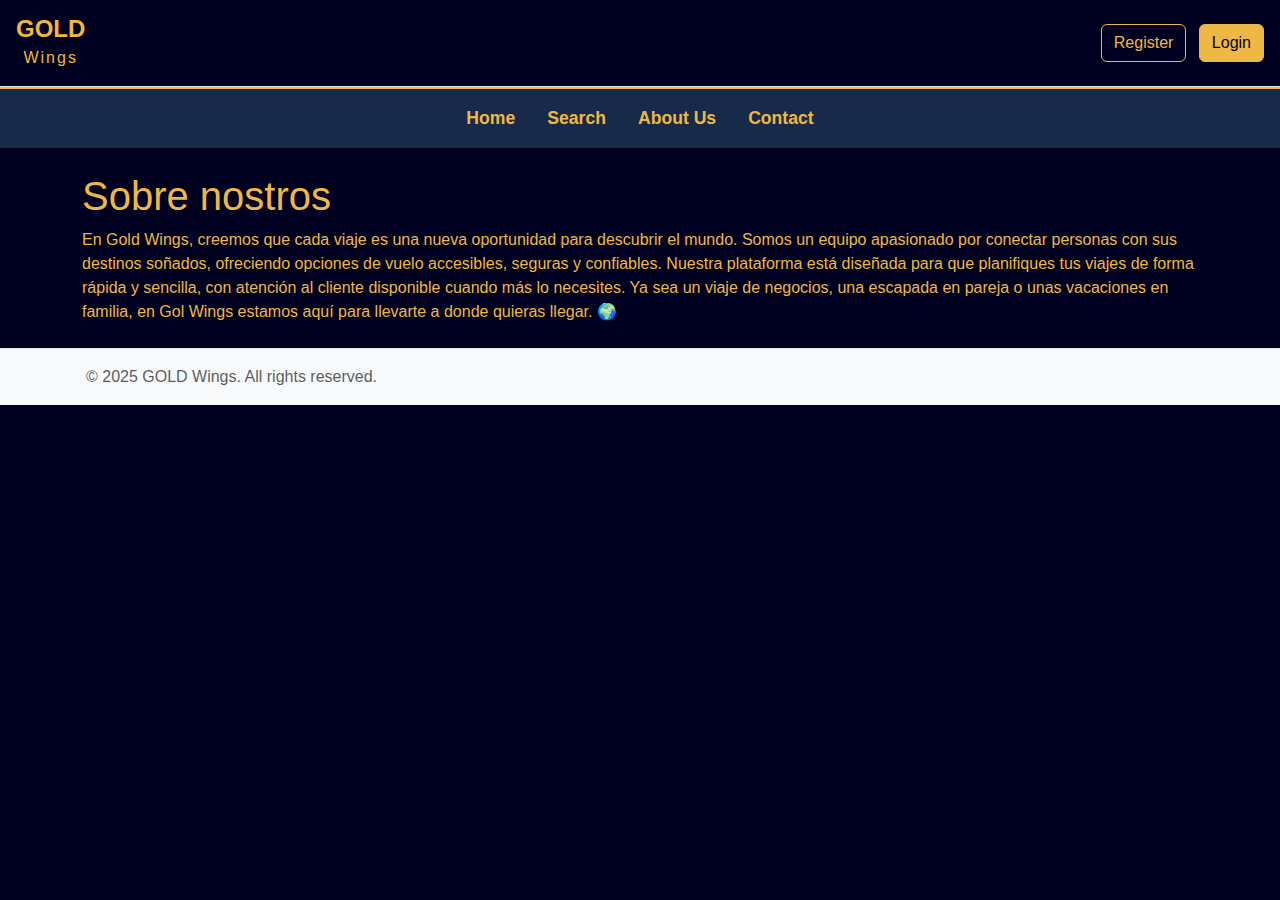
<file: pages/sobre_nosotros.html>
<!DOCTYPE html>
<html lang="en">
<head>
    <meta charset="UTF-8" />
    <meta name="viewport" content="width=device-width, initial-scale=1" />
    <title>GOLD Wings</title>
    <link href="https://cdn.jsdelivr.net/npm/bootstrap@5.3.0/dist/css/bootstrap.min.css" rel="stylesheet">
    <link rel="stylesheet" href="../assets/css/estilos.css" />
    <link rel="stylesheet" href="../assets/css/logo-animacion.css" />
    <link rel="stylesheet"
        href="https://cdnjs.cloudflare.com/ajax/libs/font-awesome/6.4.0/css/all.min.css"/>
    </head>
    <body>

    <!-- Encabezado -->
    <header class="d-flex justify-content-between align-items-center p-3 border-bottom">
        <!-- Logo izquierda -->
        <div class="logo-container">
        <span class="logo-text">GOLD</span>
        <span class="plane-anim">
            <i class="fa-solid fa-plane plane"></i>
            <span class="plane-trail"></span>
        </span>
        <span class="logo-subtext"> Wings</span>
        </div>

        <!-- Botones derecha -->
        <div>
        <button class="btn btn-outline-primary me-2">Register</button>
        <button class="btn btn-primary">Login</button>
        </div>
    </header>

    <!-- Barra rápida de navegación -->
    <nav class="quick-nav d-flex justify-content-center">
        <a href="../index.html">Home</a>
        <a href="busqueda.html">Search</a>
        <a href="sobre_nosotros.html">About Us</a>
        <a href="contacto.html">Contact</a>
    </nav>

    <!-- Aquí va el contenido principal de la página de búsqueda -->
    <main class="container mt-4">
        <!-- Tu contenido específico aquí -->
        <h1>Sobre nostros</h1>
        <p class="texto-blanco">
    En Gold Wings, creemos que cada viaje es una nueva oportunidad para descubrir el mundo. Somos un equipo apasionado por conectar personas con sus destinos soñados, ofreciendo opciones de vuelo accesibles, seguras y confiables.
    Nuestra plataforma está diseñada para que planifiques tus viajes de forma rápida y sencilla, con atención al cliente disponible cuando más lo necesites.
    Ya sea un viaje de negocios, una escapada en pareja o unas vacaciones en familia, en Gol Wings estamos aquí para llevarte a donde quieras llegar. 🌍
</p>

        <!-- ... -->
    </main>

    <!-- Pie de página -->
    <footer class="bg-light text-center text-lg-start mt-4 border-top">
        <div class="container p-3">
        <span class="text-muted">&copy; 2025 GOLD Wings. All rights reserved.</span>
        </div>
    </footer>
</body>
</html>
</file>
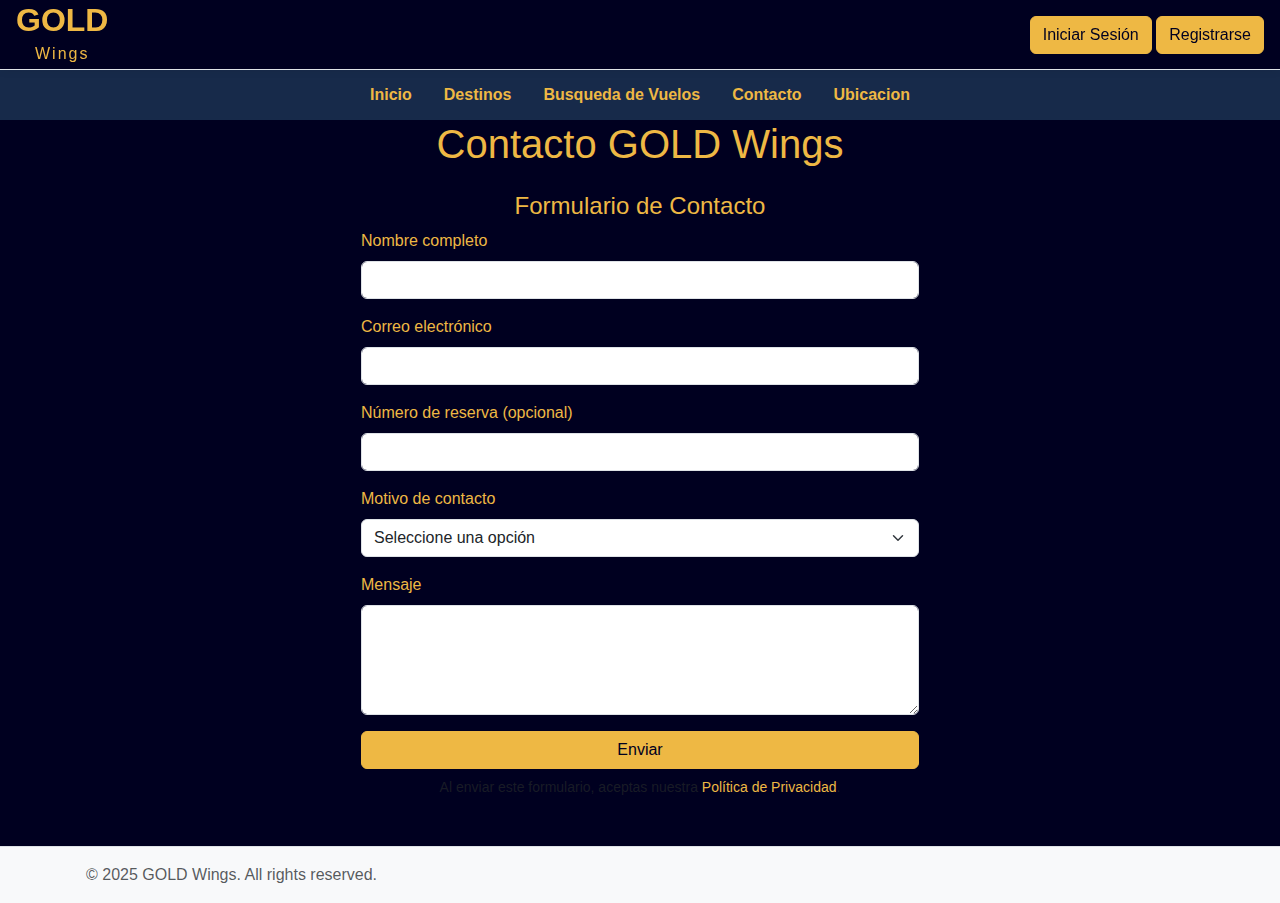
<file: VISTA/pages/contacto.html>
<!DOCTYPE html>
<html lang="en">
<head>
    <meta charset="UTF-8" />
    <meta name="viewport" content="width=device-width, initial-scale=1" />
    <title>GOLD Wings</title>
    <link href="https://cdn.jsdelivr.net/npm/bootstrap@5.3.0/dist/css/bootstrap.min.css" rel="stylesheet">
    <link rel="stylesheet" href="../assets/css/estilos.css" />
    <link rel="stylesheet" href="../assets/css/logo-animacion.css" />
    <link rel="stylesheet" href="https://cdnjs.cloudflare.com/ajax/libs/font-awesome/6.4.0/css/all.min.css"/>
    <link rel="stylesheet" href="../assets/css/responsive.css">
    
</head>
<body>

    <!-- Encabezado -->
    <header class="d-flex justify-content-between align-items-center p-3 border-bottom">
        <!-- Logo izquierda -->
        <div class="logo-container">
            <span class="logo-text">GOLD</span>
            <span class="plane-anim">
                <i class="fa-solid fa-plane plane"></i>
                <span class="plane-trail"></span>
            </span>
            <span class="logo-subtext"> Wings</span>
        </div>
      
     <!-- Botones derecha -->
    <div>
        <a href="../pages/login.html" class="btn btn-primary">Iniciar Sesión</a>
        <a href="../pages/registro.html" class="btn btn-primary">Registrarse</a>
    </div>
  </header>

    <!-- Barra rápida de navegación -->
    <nav class="quick-nav d-flex justify-content-center">
        <a href="../../index.html">Inicio</a>
        <a href="destinos.html">Destinos</a>
        <a href="busqueda.html">Busqueda de Vuelos</a>
        <a href="contacto.html">Contacto</a>
        <a href="ubicacion.html">Ubicacion</a>
    </nav>

    <!-- Aquí va el contenido de contacto de la página de búsqueda -->
    <main class="container d-flex justify-content-center align-items-center" style="min-height: 70vh;">
        <div class="col-lg-6 mb-4">
            <h1 class="mb-4 text-center">Contacto GOLD Wings</h1>
            <h4 class="text-center">Formulario de Contacto</h4>
            <form id="contactForm">
                <div class="mb-3">
                    <label for="nombre" class="form-label">Nombre completo</label>
                    <input type="text" class="form-control" id="nombre" required>
                </div>
                <div class="mb-3">
                    <label for="correo" class="form-label">Correo electrónico</label>
                    <input type="email" class="form-control" id="correo" required>
                </div>
                <div class="mb-3">
                    <label for="reserva" class="form-label">Número de reserva (opcional)</label>
                    <input type="text" class="form-control" id="reserva">
                </div>
                <div class="mb-3">
                    <label for="motivo" class="form-label">Motivo de contacto</label>
                    <select class="form-select" id="motivo" required>
                        <option value="">Seleccione una opción</option>
                        <option>Cambios de vuelo</option>
                        <option>Cancelaciones</option>
                        <option>Reembolsos</option>
                        <option>Equipaje perdido</option>
                        <option>Quejas</option>
                        <option>Consultas generales</option>
                    </select>
                </div>
                <div class="mb-3">
                    <label for="mensaje" class="form-label">Mensaje</label>
                    <textarea class="form-control" id="mensaje" rows="4" required></textarea>
                </div>
                <!-- Captcha simple -->
                
                <button type="submit" class="btn btn-primary w-100">Enviar</button>
                <div class="form-text mt-2 text-center">
                    Al enviar este formulario, aceptas nuestra <a href="../privacidad.html" target="_blank">Política de Privacidad</a>.
                </div>
            </form>
            <div id="successMessage" class="alert alert-success mt-3 text-center d-none" role="alert">
                ¡La información fue enviada exitosamente!
            </div>
        </div>
    </main>

    <!-- Pie de página -->
    <footer class="bg-light text-center text-lg-start mt-4 border-top">
        <div class="container p-3">
            <span class="text-muted">&copy; 2025 GOLD Wings. All rights reserved.</span>
        </div>
    </footer>
    <!-- ...existing code... -->
    <script>
    document.getElementById('contactForm').addEventListener('submit', function(e) {
        e.preventDefault();
        // Oculta el mensaje si ya estaba visible
        var msg = document.getElementById('successMessage');
        msg.classList.remove('d-none');
        msg.textContent = '¡La información fue enviada exitosamente!';
        // Opcional: Oculta el mensaje después de 3 segundos
        setTimeout(function() {
            msg.classList.add('d-none');
        }, 3000);
        this.reset();
    });
    </script>
<!-- ...existing code... -->
</file>
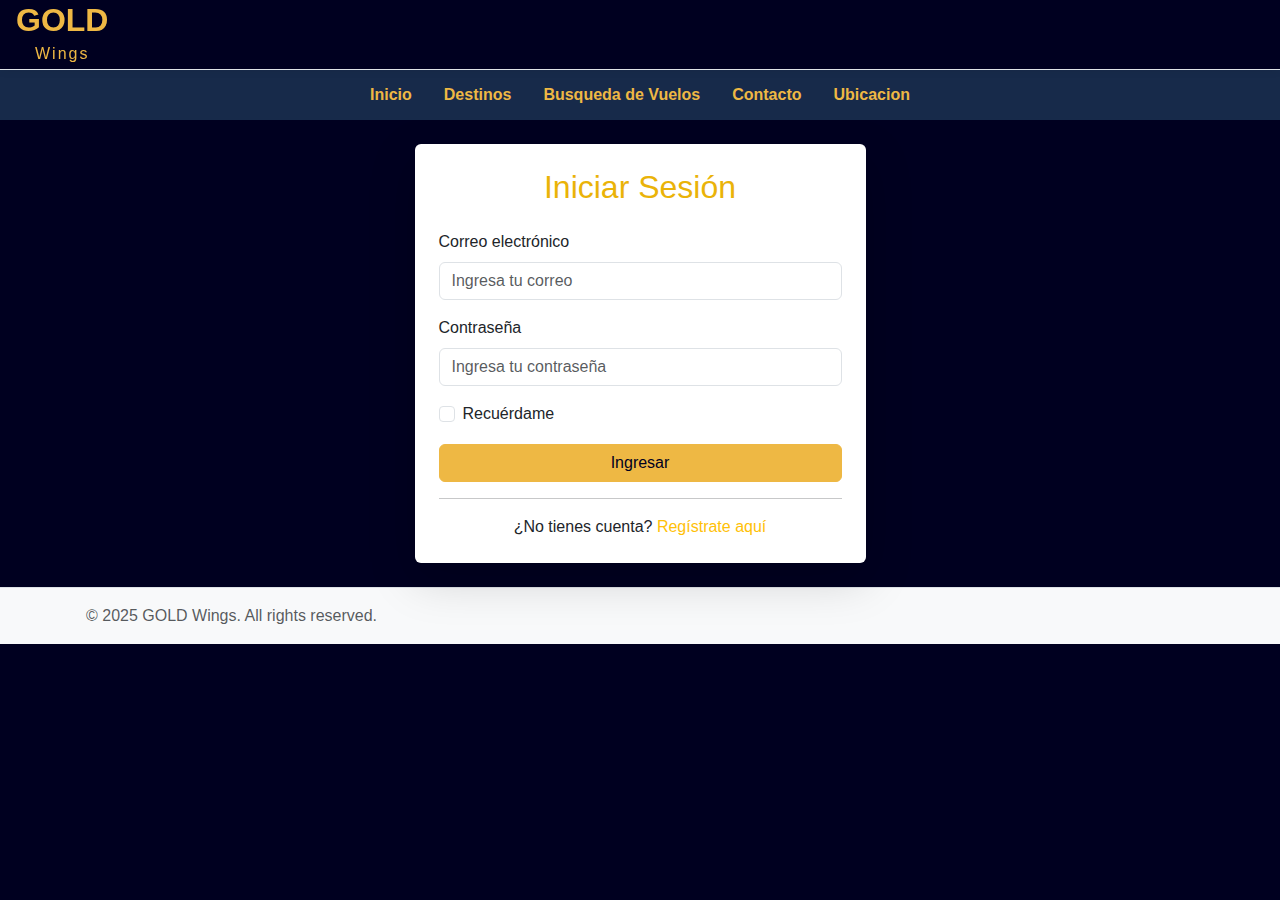
<file: VISTA/pages/login.html>
<!DOCTYPE html>
<html lang="en">
<head>
    <meta charset="UTF-8" />
    <meta name="viewport" content="width=device-width, initial-scale=1" />
    <title>GOLD Wings</title>
    <link href="https://cdn.jsdelivr.net/npm/bootstrap@5.3.0/dist/css/bootstrap.min.css" rel="stylesheet">
    <link rel="stylesheet" href="../assets/css/estilos.css" />
    <link rel="stylesheet" href="../assets/css/logo-animacion.css" />
    <link rel="stylesheet" href="https://cdnjs.cloudflare.com/ajax/libs/font-awesome/6.4.0/css/all.min.css"/>
    <link rel="stylesheet" href="../assets/css/responsive.css">
    </head>
    <body>

    <!-- Encabezado -->
    <header class="d-flex justify-content-between align-items-center p-3 border-bottom">
        <!-- Logo izquierda -->
        <div class="logo-container">
        <span class="logo-text">GOLD</span>
        <span class="plane-anim">
            <i class="fa-solid fa-plane plane"></i>
            <span class="plane-trail"></span>
        </span>
        <span class="logo-subtext"> Wings</span>
        </div>
  </header>
  
    <!-- Barra rápida de navegación -->
    <nav class="quick-nav d-flex justify-content-center">
        <a href="../../index.html">Inicio</a>
        <a href="destinos.html">Destinos</a>
        <a href="busqueda.html">Busqueda de Vuelos</a>
        <a href="contacto.html">Contacto</a>
        <a href="ubicacion.html">Ubicacion</a>
    </nav>

    <main class="container mt-4">
  <div class="row justify-content-center">
    <div class="col-md-6 col-lg-5">
      <div class="card shadow-lg border-0">
        <div class="card-body p-4">
          <h2 class="text-center mb-4" style="color: #eab308;">Iniciar Sesión</h2>
          <form>
            <div class="mb-3">
              <label for="email" class="form-label">Correo electrónico</label>
              <input type="email" class="form-control" id="email" placeholder="Ingresa tu correo" required>
            </div>
            <div class="mb-3">
              <label for="password" class="form-label">Contraseña</label>
              <input type="password" class="form-control" id="password" placeholder="Ingresa tu contraseña" required>
            </div>
            <div class="d-flex justify-content-between align-items-center mb-3">
              <div class="form-check">
                <input class="form-check-input" type="checkbox" id="remember">
                <label class="form-check-label" for="remember">
                  Recuérdame
                </label>
              </div>
            </div>
            <button type="submit" class="btn btn-primary w-100">Ingresar</button>
          </form>
          <hr>
          <p class="text-center mb-0">¿No tienes cuenta? <a href="registro.html" class="text-warning">Regístrate aquí</a></p>
        </div>
      </div>
    </div>
  </div>
</main>
    </div>
 <!-- Footer -->
    <footer class="bg-light text-center text-lg-start mt-4 border-top">
    <div class="container p-3">
        <span class="text-muted">&copy; 2025 GOLD Wings. All rights reserved.</span>
    </div>
</footer>
<script src="../assets/js/busqueda.js"></script>
</body>
</html>
</file>
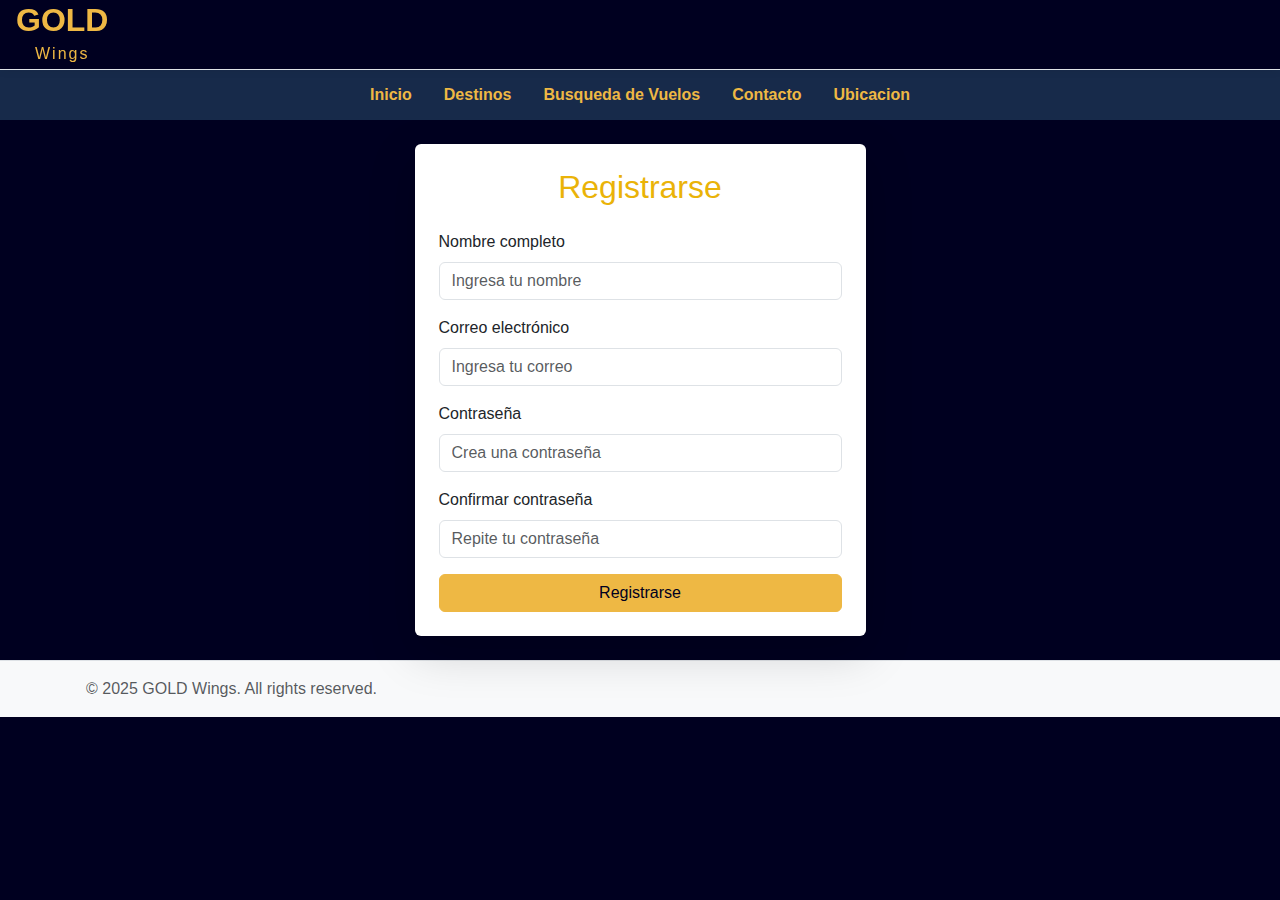
<file: VISTA/pages/registro.html>
<!DOCTYPE html>
<html lang="en">
<head>
    <meta charset="UTF-8" />
    <meta name="viewport" content="width=device-width, initial-scale=1" />
    <title>GOLD Wings</title>
    <link href="https://cdn.jsdelivr.net/npm/bootstrap@5.3.0/dist/css/bootstrap.min.css" rel="stylesheet">
    <link rel="stylesheet" href="../assets/css/estilos.css" />
    <link rel="stylesheet" href="../assets/css/logo-animacion.css" />
    <link rel="stylesheet" href="https://cdnjs.cloudflare.com/ajax/libs/font-awesome/6.4.0/css/all.min.css"/>
    <link rel="stylesheet" href="../assets/css/responsive.css">
    <script src="../assets/js/Registro.js"></script>
    </head>
    <body>

    <!-- Encabezado -->
    <header class="d-flex justify-content-between align-items-center p-3 border-bottom">
        <!-- Logo izquierda -->
        <div class="logo-container">
        <span class="logo-text">GOLD</span>
        <span class="plane-anim">
            <i class="fa-solid fa-plane plane"></i>
            <span class="plane-trail"></span>
        </span>
        <span class="logo-subtext"> Wings</span>
        </div>
  </header>
  
    <!-- Barra rápida de navegación -->
    <nav class="quick-nav d-flex justify-content-center">
        <a href="../../index.html">Inicio</a>
        <a href="destinos.html">Destinos</a>
        <a href="busqueda.html">Busqueda de Vuelos</a>
        <a href="contacto.html">Contacto</a>
        <a href="ubicacion.html">Ubicacion</a>
    </nav>

    <main class="container mt-4">
  <div class="row justify-content-center">
    <div class="col-md-6 col-lg-5">
      <div class="card shadow-lg border-0">
        <div class="card-body p-4">
          <h2 class="text-center mb-4" style="color: #eab308;">Registrarse</h2>
          <form>
            <div class="mb-3">
              <label for="nombre" class="form-label">Nombre completo</label>
              <input type="text" class="form-control" id="nombre" placeholder="Ingresa tu nombre" required>
            </div>
            <div class="mb-3">
              <label for="email" class="form-label">Correo electrónico</label>
              <input type="email" class="form-control" id="email" placeholder="Ingresa tu correo" required>
            </div>
            <div class="mb-3">
              <label for="password" class="form-label">Contraseña</label>
              <input type="password" class="form-control" id="password" placeholder="Crea una contraseña" required>
            </div>
            <div class="mb-3">
              <label for="confirm-password" class="form-label">Confirmar contraseña</label>
              <input type="password" class="form-control" id="confirm-password" placeholder="Repite tu contraseña" required>
            </div>
            <button type="submit" class="btn btn-primary w-100">Registrarse</button>
          </form>
        </div>
      </div>
    </div>
  </div>
</main>

 <!-- Footer -->
    <footer class="bg-light text-center text-lg-start mt-4 border-top">
    <div class="container p-3">
        <span class="text-muted">&copy; 2025 GOLD Wings. All rights reserved.</span>
    </div>
</footer>
</body>
</html>
</file>
<file: VISTA/assets/css/estilos.css>
/*
 * Descripción: Estilos globales y de componentes principales de la página.
 */

/* --- Variables de colores --- */
:root {
  /* Color principal, un tono dorado */
  --color-primary: #eeb844;
  /* Color secundario, un tono más oscuro de dorado */
  --color-secondary: #b68d2c;
  /* Color oscuro principal, casi negro */
  --color-dark1: #000020;
  /* Un tono azul oscuro */
  --color-dark2: #172a4a;
  /* Un tono morado oscuro */
  --color-dark3: #2f2c79;
  /* Color claro (aunque aquí está definido como un tono oscuro, podría ser un error tipográfico) */
  --color-light: #172a4a;
  /* Color de acento, igual al color primario */
  --color-accent: #eeb844;
}

/* --- Estilos del cuerpo de la página (body) --- */
body {
  /* Color de fondo principal */
  background-color: var(--color-dark1);
  /* Color del texto principal */
  color: var(--color-primary);
  /* Familia de fuentes */
  font-family: 'Segoe UI', Tahoma, Geneva, Verdana, sans-serif;
  /* Elimina el margen por defecto del navegador */
  margin: 0;
  /* Elimina el padding por defecto del navegador */
  padding: 0;
  /* Un padding superior que será ajustado por JavaScript para evitar que el contenido se oculte bajo el encabezado fijo */
  padding-top: 120px;
}

/* --- Estilos para encabezados (h1 a h6) --- */
h1, h2, h3, h4, h5, h6 {
  /* Establece el color de los encabezados al color primario */
  color: var(--color-primary);
}

/* --- Estilo de texto para elementos con la clase .texto-blanco --- */
.texto-blanco {
  /* Cambia el color del texto a blanco */
  color: white;
  /* Centra el texto */
  text-align: center;
}

/* --- Estilos para enlaces (<a>) --- */
a {
  /* Color del enlace */
  color: var(--color-primary);
  /* Elimina el subrayado por defecto */
  text-decoration: none;
  /* Transición suave para el cambio de color */
  transition: color 0.3s ease;
}

/* Efecto al pasar el cursor sobre un enlace */
a:hover {
  /* Cambia el color del enlace al color secundario */
  color: var(--color-secondary);
}

/* --- Estilos para botones de Bootstrap con colores personalizados --- */

/* Botones principales */
.btn-primary {
  /* Fondo del botón */
  background-color: var(--color-primary);
  /* Borde del botón */
  border-color: var(--color-primary);
  /* Color del texto */
  color: var(--color-dark1);
}

/* Efecto hover para botones principales */
.btn-primary:hover {
  /* Cambia el color de fondo */
  background-color: var(--color-secondary);
  /* Cambia el color del borde */
  border-color: var(--color-secondary);
  /* Mantiene el color del texto */
  color: var(--color-dark1);
}

/* Botones con contorno */
.btn-outline-primary {
  /* Color del texto */
  color: var(--color-primary);
  /* Color del borde */
  border-color: var(--color-primary);
}

/* Efecto hover para botones con contorno */
.btn-outline-primary:hover {
  /* Cambia el color de fondo */
  background-color: var(--color-primary);
  /* Cambia el color del texto */
  color: var(--color-dark1);
}

/* --- Estilos para el encabezado y la barra de navegación fija --- */

header {
  /* Posicionamiento fijo para que el encabezado permanezca visible al hacer scroll */
  position: fixed;
  /* Fija el encabezado en la parte superior */
  top: 0;
  /* Fija el encabezado a la izquierda */
  left: 0;
  /* Ocupa todo el ancho de la ventana */
  width: 100%;
  /* Asegura que el encabezado se superponga a otros elementos */
  z-index: 1030;
  /* Color de fondo */
  background: var(--color-dark1);
  /* Sombra sutil para dar un efecto de elevación */
  box-shadow: 0 2px 8px rgba(0, 0, 0, 0.05);
  /* Altura fija del encabezado */
  height: 70px;
  /* Espaciado interno horizontal */
  padding: 0 2rem;
  /* Usa flexbox para alinear elementos internos */
  display: flex;
  /* Distribuye el espacio entre los elementos */
  justify-content: space-between;
  /* Alinea los elementos verticalmente al centro */
  align-items: center;
}

/* Barra de navegación rápida */
.quick-nav {
  /* Posicionamiento fijo debajo del encabezado */
  position: fixed;
  /* Se ubica a 70px de la parte superior, ajustándose a la altura del header */
  top: 70px;
  /* Fija la barra a la izquierda */
  left: 0;
  /* Ocupa todo el ancho */
  width: 100%;
  /* Asegura que la barra esté por encima del contenido principal, pero debajo del header */
  z-index: 1020;
  /* Color de fondo */
  background-color: var(--color-dark2);
  /* Elimina el margen */
  margin: 0;
  /* Espaciado interno */
  padding: 0.8rem 0;
  /* Usa flexbox para la distribución de enlaces */
  display: flex;
  /* Centra los enlaces horizontalmente */
  justify-content: center;
  /* Espacio entre los enlaces */
  gap: 2rem;
  /* Peso de la fuente */
  font-weight: 600;
  /* Elimina el borde superior que se había definido en un estilo anterior */
  border-top: none;
}

/* Estilo para el enlace activo en la barra de navegación */
.quick-nav a.activo {
  /* Cambia el color del enlace a blanco, forzando la sobreescritura con !important */
  color: white !important;
  /* Añade una línea en la parte inferior para resaltarlo */
  border-bottom: 2px solid var(--color-primary);
  /* Espacio entre el texto y la línea inferior */
  padding-bottom: 0.2rem;
}

/* --- Estilos para el logo --- */
.logo-container {
  /* Color del texto del logo */
  color: var(--color-primary);
}

.logo-text {
  /* Negrita */
  font-weight: bold;
  /* Tamaño de fuente más grande */
  font-size: 2.0rem;
  /* Ajusta la altura de línea */
  line-height: 1.1;
  /* Mantiene el elemento en línea, pero con propiedades de bloque */
  display: inline-block;
}

.logo-subtext {
  /* Tamaño de fuente más pequeño */
  font-size: 1rem;
  /* Sin negrita */
  font-weight: normal;
  /* Color secundario */
  color: var(--color-secondary);
  /* Espaciado entre letras */
  letter-spacing: 2px;
}

/* --- Estilos para la tabla del dashboard --- */
#tabla-destinos {
  /* Fondo oscuro */
  background: #0a0a2a;
  /* Color del texto */
  color: #ffb53a;
  /* Borde redondeado */
  border-radius: 12px;
  /* Oculta cualquier contenido que se salga del borde redondeado */
  overflow: hidden;
  /* Centra la tabla y añade un margen inferior */
  margin: 0 auto 40px auto;
  /* Espacio interno */
  padding: 20px;
  /* Ancho máximo de la tabla */
  max-width: 600px;
  /* Tamaño de fuente del texto de la tabla */
  font-size: 25px;
}

/* Estilos para el encabezado de la tabla */
#tabla-destinos thead {
  /* Color de fondo */
  background: #0a0a2a;
  /* Color del texto */
  color: #ffb53a;
  /* Tamaño de fuente más grande para los títulos de columna */
  font-size: 30px;
}

/* Estilos para las celdas de encabezado (<th>) */
#tabla-destinos th {
  /* Elimina el borde de la celda */
  border: none;
  /* Negrita */
  font-weight: bold;
  /* Centra el texto */
  text-align: center;
  /* Espaciado interno */
  padding: 14px 20px;
}

/* Estilos para filas pares en el cuerpo de la tabla */
#tabla-destinos tbody tr:nth-child(even) {
  /* Color de fondo para filas pares */
  background: #0a0a2a;
}

/* Estilos para filas impares en el cuerpo de la tabla */
#tabla-destinos tbody tr:nth-child(odd) {
  /* Color de fondo para filas impares */
  background: #05052b;
}

/* Estilos para las celdas de datos (<td>) */
#tabla-destinos td {
  /* Elimina el borde de la celda */
  border: none;
  /* Espaciado interno */
  padding: 14px 20px;
}
</file>
<file: VISTA/assets/css/logo-animacion.css>
/*
 * Descripción: Estilos y animaciones para el logo de la cabecera.
 */

/* --- Contenedor del logo --- */
.logo-container {
  /* Permite posicionar elementos hijos de forma absoluta */
  position: relative;
  /* Grosor de la fuente */
  font-weight: bold;
  /* Tamaño de la fuente */
  font-size: 1.8rem;
  /* Cambia el cursor a una mano al pasar por encima */
  cursor: pointer;
  /* Usa flexbox para alinear el contenido */
  display: flex;
  /* Alinea los elementos verticalmente */
  flex-direction: column;
  /* Centra horizontalmente los elementos hijos */
  align-items: center;
  /* Oculta cualquier contenido que se desborde del contenedor */
  overflow: hidden;
}

/* --- Texto principal del logo ("GOLD") --- */
.logo-text {
  /* Se comporta como un bloque */
  display: block;
  /* Permite posicionar este elemento */
  position: relative;
  /* Se asegura de que el texto esté por encima de la animación del avión */
  z-index: 1;
  /* Altura de línea para un mejor espaciado */
  line-height: 1.1;
  /* Espacio inferior */
  margin-bottom: 0.1em;
  /* Centra el texto */
  text-align: center;
  /* Ocupa todo el ancho del contenedor padre */
  width: 100%;
}

/* --- Subtexto del logo ("Wings") --- */
.logo-subtext {
  /* Se comporta como un bloque */
  display: block;
  /* Tamaño de fuente más pequeño */
  font-size: 1rem;
  /* Sin negrita */
  font-weight: normal;
  /* Color del texto */
  color: var(--color-primary);
  /* Espacio entre las letras */
  letter-spacing: 2px;
  /* Espacio superior */
  margin-top: 0.1em;
  /* Se asegura de que el subtexto esté por encima de la animación */
  z-index: 1;
  /* Centra el texto */
  text-align: center;
  /* Ocupa todo el ancho del contenedor padre */
  width: 100%;
}

/* --- Contenedor de la animación del avión --- */
.plane-anim {
  /* Posicionamiento absoluto para colocarlo dentro del contenedor del logo */
  position: absolute;
  /* Se sitúa en la parte izquierda */
  left: 0;
  /* Centra verticalmente */
  top: 50%;
  /* Ocupa todo el ancho del contenedor */
  width: 100%;
  /* No tiene altura */
  height: 0;
  /* Se superpone al texto del logo */
  z-index: 2;
  /* Evita que los eventos de clic interactúen con este elemento */
  pointer-events: none;
}

/* --- Icono del avión --- */
.plane {
  /* Color blanco */
  color: #fff;
  /* Tamaño del icono */
  font-size: 1.2rem;
  /* Posicionamiento absoluto */
  position: absolute;
  /* Se sitúa en la parte izquierda */
  left: 0;
  /* Ajusta la posición vertical */
  top: -0.6rem;
  /* Inicialmente, es invisible */
  opacity: 0;
  /* Se superpone a otros elementos de la animación */
  z-index: 2;
  /* La animación de traslación empieza en 0 */
  transform: translateX(0);
  /* Evita que los eventos de clic interactúen con este elemento */
  pointer-events: none;
}

/* --- Rastro del avión --- */
.plane-trail {
  /* Se comporta como un bloque */
  display: block;
  /* Posicionamiento absoluto */
  position: absolute;
  /* Se sitúa en la parte izquierda */
  left: 0;
  /* Ajusta la posición vertical */
  top: 0.2rem;
  /* Ocupa todo el ancho del contenedor */
  width: 100%;
  /* Grosor del rastro */
  height: 2px;
  /* Gradiente para crear el efecto de desvanecimiento */
  background: linear-gradient(90deg, #fff 60%, transparent 100%);
  /* Se sitúa por debajo del icono del avión */
  z-index: 1;
  /* Inicialmente, es invisible */
  opacity: 0;
  /* Evita que los eventos de clic interactúen con este elemento */
  pointer-events: none;
}

/* --- Animaciones al pasar el cursor sobre el logo --- */

/* Cuando el contenedor del logo recibe el hover, se activa la animación del avión */
.logo-container:hover .plane {
  /* Se vuelve visible */
  opacity: 1;
  /* Aplica la animación "flyAcross" por 4 segundos, de forma lineal y mantiene el estado final */
  animation: flyAcross 4.0s linear forwards;
}

/* Cuando el contenedor del logo recibe el hover, se activa la animación del rastro */
.logo-container:hover .plane-trail {
  /* Se vuelve visible */
  opacity: 1;
  /* Aplica la animación "trailFade" por 1.2 segundos, de forma lineal y mantiene el estado final */
  animation: trailFade 1.2s linear forwards;
}

/* --- Definición de los fotogramas clave de la animación --- */

/* Animación de traslación del avión */
@keyframes flyAcross {
  /* Al inicio (0%), el avión está en su posición inicial y es visible */
  0% { transform: translateX(0); opacity: 1; }
  /* Al final (100%), el avión se mueve 700px a la derecha y se desvanece */
  100% { transform: translateX(700px); opacity: 0; }
}

/* Animación de desvanecimiento del rastro */
@keyframes trailFade {
  /* Al inicio (0%), el rastro no tiene ancho y es visible */
  0% { width: 0; opacity: 1; }
  /* Al final (100%), el rastro se expande hasta el 100% del ancho y se desvanece */
  100% { width: 100%; opacity: 0; }
}
</file>
<file: VISTA/assets/css/imag.css>
/*
 * Descripción: Estilos específicos para las páginas de Destinos e Inicio.
 */

/* --- Estilos para la imagen principal (hero) --- */
.hero-img {
  /* Ocupa todo el ancho del contenedor */
  width: 100%;
  /* Altura de la imagen en relación al viewport */
  height: 50vh;
  /* La imagen cubre todo el espacio sin distorsionarse */
  object-fit: cover;
  /* Se comporta como un bloque */
  display: block;
  /* Centra la imagen horizontalmente */
  margin: 0 auto;
  /* Bordes redondeados */
  border-radius: 10px;
  /* Añade una sombra para dar profundidad */
  box-shadow: 0 4px 16px rgba(0, 0, 0, 0.2);
}

/* Media query para dispositivos móviles */
@media (max-width: 768px) {
  .hero-img {
    /* Reduce la altura de la imagen en pantallas pequeñas */
    height: 30vh;
  }
}

/* --- Estilos para la sección premium --- */
.premium-section {
  /* Espaciado interno */
  padding: 50px 20px;
  /* Gradiente de fondo */
  background: linear-gradient(to bottom right, #000020, #000020);
  /* Centra el texto */
  text-align: center;
}

/* Título de la sección premium */
.premium-section h2 {
  /* Tamaño de fuente grande */
  font-size: 3.3rem;
  /* Espacio inferior */
  margin-bottom: 40px;
  /* Color de fuente llamativo */
  color: #f8b822;
}

/* Contenedor de las tarjetas de la sección premium */
.cards-container {
  /* Usa un diseño de cuadrícula */
  display: grid;
  /* Columnas que se ajustan automáticamente, con un ancho mínimo de 250px */
  grid-template-columns: repeat(auto-fit, minmax(250px, 1fr));
  /* Espacio entre las tarjetas */
  gap: 30px;
  /* Ancho máximo para el contenedor */
  max-width: 1200px;
  /* Centra el contenedor */
  margin: 0 auto;
}

/* Estilos para las tarjetas genéricas */
.card {
  /* Fondo blanco */
  background-color: white;
  /* Bordes redondeados */
  border-radius: 16px;
  /* Oculta el contenido que se sale de la tarjeta */
  overflow: hidden;
  /* Sombra para efecto 3D */
  box-shadow: 0 8px 20px rgba(0, 0, 0, 0.12);
  /* Transición para el efecto de hover */
  transition: transform 0.3s;
}

/* Efecto al pasar el cursor sobre la tarjeta */
.card:hover {
  /* Mueve la tarjeta ligeramente hacia arriba */
  transform: translateY(-8px);
}

/* Imagen dentro de la tarjeta */
.card img {
  /* Ocupa todo el ancho */
  width: 100%;
  /* Altura fija */
  height: 180px;
  /* La imagen cubre el espacio sin distorsionarse */
  object-fit: cover;
}

/* Contenido dentro de la tarjeta */
.card-content {
  /* Espaciado interno */
  padding: 20px;
}

/* Título de la tarjeta */
.card h3 {
  /* Elimina los márgenes */
  margin: 0;
  /* Tamaño de fuente */
  font-size: 1.3rem;
  /* Color de fuente */
  color: #333;
}

/* Párrafos de la tarjeta */
.card p {
  /* Tamaño de fuente */
  font-size: 0.95rem;
  /* Color de fuente */
  color: #555555;
  /* Espacio superior */
  margin-top: 10px;
}

/* --- Estilos específicos para la sección de destinos --- */

.destinos-section {
  /* Espaciado interno (superior, derecha, abajo, izquierda) */
  padding: 60px 20px 100px 30px;
  /* Color de fondo */
  background: #07073a;
}

.destinos-title {
  /* Tamaño de fuente */
  font-size: 2.5rem;
  /* Color del texto */
  color: #fffffd;
  /* Centra el texto */
  text-align: center;
  /* Espacio inferior */
  margin-bottom: 50px;
  /* Espacio entre letras */
  letter-spacing: 1px;
}

/* Contenedor de las tarjetas de destino */
.destinos-cards {
  /* Usa un diseño de cuadrícula */
  display: grid;
  /* Cuatro columnas de igual ancho */
  grid-template-columns: repeat(4, 1fr);
  /* Espacio entre tarjetas */
  gap: 40px;
  /* Ancho máximo */
  max-width: 1600px;
  /* Centra el contenedor */
  margin: 0 auto;
  /* Espaciado interno horizontal */
  padding: 0 20px;
}

/* Media queries para un diseño responsivo */
@media (max-width: 1100px) {
  .destinos-cards {
    /* Muestra 2 columnas en pantallas medianas */
    grid-template-columns: repeat(2, 1fr);
  }
}

@media (max-width: 700px) {
  .destinos-cards {
    /* Muestra 1 columna en pantallas pequeñas */
    grid-template-columns: 1fr;
  }
}

/* Estilos para las tarjetas de destino individuales */
.destino-card {
  /* Fondo blanco */
  background: #ffffff;
  /* Bordes redondeados */
  border-radius: 18px;
  /* Sombra */
  box-shadow: 0 8px 24px rgba(0, 0, 0, 0.13);
  /* Oculta contenido que se desborde */
  overflow: hidden;
  /* Transición para el efecto de hover */
  transition: transform 0.3s;
  /* Usa flexbox para alinear el contenido */
  display: flex;
  /* Apila los elementos verticalmente */
  flex-direction: column;
  /* Altura mínima de la tarjeta */
  min-height: 700px;
}

/* Efecto al pasar el cursor sobre la tarjeta de destino */
.destino-card:hover {
  /* Mueve la tarjeta hacia arriba y la escala ligeramente */
  transform: translateY(-10px) scale(1.02);
}

/* Imagen dentro de la tarjeta de destino */
.destino-img {
  /* Ocupa todo el ancho */
  width: 100%;
  /* Altura fija */
  height: 220px;
  /* La imagen cubre el espacio */
  object-fit: cover;
}

/* Contenido dentro de la tarjeta de destino */
.destino-content {
  /* Espaciado interno */
  padding: 28px 24px 24px 24px;
  /* Centra el texto */
  text-align: center;
  /* Usa flexbox para la alineación interna */
  display: flex;
  /* Apila los elementos verticalmente */
  flex-direction: column;
  /* Permite que el contenido crezca y se encoja */
  flex: 1 1 auto;
  /* Ocupa el 100% de la altura disponible */
  height: 100%;
}

/* Título dentro del contenido de la tarjeta */
.destino-content h3 {
  /* Elimina el margen superior e inferior */
  margin: 0 0 8px 0;
  /* Tamaño de fuente */
  font-size: 1.35rem;
  /* Color del texto */
  color: #eab308;
}

/* Párrafo dentro del contenido de la tarjeta */
.destino-content p {
  /* Tamaño de fuente */
  font-size: 1rem;
  /* Color del texto */
  color: #000000;
  /* Espacio inferior */
  margin-bottom: 12px;
}

/* Lista de beneficios dentro de la tarjeta */
.destino-content ul {
  /* Alinea el texto a la izquierda */
  text-align: left;
  /* Centra la lista */
  margin: 0 auto;
  /* Ancho máximo de la lista */
  max-width: 90%;
  /* Color del texto */
  color: #000000;
  /* Tamaño de fuente */
  font-size: 0.98rem;
  /* Relleno izquierdo */
  padding-left: 18px;
}

/* --- Estilos para el botón de reserva --- */
.btn-reserva {
  /* Color de fondo */
  background: #eab308;
  /* Color del texto */
  color: #000000;
  /* Sin borde */
  border: none;
  /* Negrita */
  font-weight: bold;
  /* Espaciado interno */
  padding: 14px 0;
  /* Tamaño de fuente */
  font-size: 1.15rem;
  /* Bordes redondeados */
  border-radius: 8px;
  /* Ancho del 80% */
  width: 80%;
  /* Centra el botón */
  margin: 18px auto 0 auto;
  /* Se comporta como un bloque */
  display: block;
  /* Transición para el efecto de hover */
  transition: background 0.2s;
  /* Mueve el botón al final del contenedor flexbox */
  margin-top: auto;
}

/* Efecto hover del botón de reserva */
.btn-reserva:hover {
  /* Cambia el color de fondo */
  background: #cfa307;
  /* Cambia el color del texto */
  color: #ffffff;
}

/* --- Estilos para la sección de beneficios --- */
.beneficios-section p {
  /* Espaciado interno */
  padding: 10px 10px;
  /* Gradiente de fondo */
  background: linear-gradient(to bottom right, #000020, #000020);
  /* Centra el texto */
  text-align: center;
  /* Color del texto */
  color: #ffffff;
}

/* --- Estilos para la sección de videos (usando Grid) --- */

.videos-title {
  /* Centra el texto */
  text-align: center;
  /* Color de fuente */
  color: #f8b822;
  /* Tamaño de fuente */
  font-size: 3.3rem;
  /* Espaciado superior e inferior */
  margin-top: 40px;
  margin-bottom: 10px;
  /* Espacio entre letras */
  letter-spacing: 1px;
}

.videos {
  /* Usa un diseño de cuadrícula */
  display: grid;
  /* Columnas que se ajustan automáticamente, con un ancho mínimo de 330px */
  grid-template-columns: repeat(auto-fit, minmax(330px, 1fr));
  /* Espacio entre los videos */
  gap: 25px;
  /* Espaciado interno */
  padding: 45px;
  /* Centra los videos horizontalmente */
  justify-items: center;
}

.videos iframe {
  /* Ocupa todo el ancho disponible */
  width: 100%;
  /* Ancho máximo */
  max-width: 700px;
  /* Altura fija */
  height: 300px;
  /* Borde sólido */
  border: 3px solid #000020;
}
</file>
<file: VISTA/assets/css/responsive.css>
/*
 * Descripción: Estilos para adaptar el diseño a diferentes tamaños de pantalla y dispositivos.
 */

/* --- Móviles pequeños (hasta 480px) --- */
@media screen and (max-width: 480px) {
  .contenedor {
    /* Reduce el padding para pantallas muy estrechas */
    padding: 0 0.5rem;
  }

  .btn {
    /* Hace que los botones ocupen todo el ancho disponible */
    width: 100%;
  }
}

/* --- Móviles medianos (de 481px a 767px) --- */
@media screen and (min-width: 481px) and (max-width: 767px) {
  .row {
    /* Cambia la dirección de los elementos de una fila a una columna */
    flex-direction: column;
  }
}

/* --- Tablets (de 768px a 1024px) --- */
@media screen and (min-width: 768px) and (max-width: 1024px) {
  .col-md {
    /* Hace que las columnas ocupen la mitad del espacio disponible */
    flex: 1 1 50%;
  }
}

/* --- Laptops y escritorios pequeños (de 1025px a 1279px) --- */
@media screen and (min-width: 1025px) and (max-width: 1279px) {
  .col-lg {
    /* Hace que las columnas ocupen un tercio del espacio disponible */
    flex: 1 1 33.33%;
  }
}

/* --- Escritorios grandes (1280px en adelante) --- */
@media screen and (min-width: 1280px) {
  .contenedor {
    /* Define un ancho máximo para el contenedor principal */
    max-width: 1200px;
  }
}

/* --- Orientación del dispositivo --- */

/* Estilos aplicados cuando la orientación es vertical (portrait) */
@media screen and (orientation: portrait) {
  body::after {
    /* Este es un pseudo-elemento de ejemplo, no visible por defecto */
    content: '';
    display: none;
  }
}

/* Estilos aplicados cuando la orientación es horizontal (landscape) */
@media screen and (orientation: landscape) {
  body::after {
    /* Este es un pseudo-elemento de ejemplo, no visible por defecto */
    content: '';
    display: none;
  }
}

/* --- Alta resolución (Retina, 4K) --- */
@media screen and (-webkit-min-device-pixel-ratio: 2),
       screen and (min-resolution: 192dpi) {
  body {
    /* Mejora la representación de la fuente para pantallas de alta densidad */
    -webkit-font-smoothing: antialiased;
  }
}

/* --- Preferencia de movimiento reducido --- */
@media (prefers-reduced-motion: reduce) {
  * {
    /* Desactiva todas las transiciones y animaciones para usuarios con esta preferencia */
    transition: none !important;
    animation: none !important;
  }
}

/* --- Barra de navegación responsiva --- */
.quick-nav {
  /* Permite que los elementos se envuelvan en la siguiente línea si no hay espacio */
  flex-wrap: wrap;
  /* Centra los elementos horizontalmente */
  justify-content: center;
}

/* Media query para la barra de navegación en pantallas de hasta 768px */
@media screen and (max-width: 768px) {
  .quick-nav {
    /* Apila los elementos en una columna */
    flex-direction: column;
    /* Centra los elementos de la columna */
    align-items: center;
  }

  .quick-nav a {
    /* Hace que cada enlace ocupe todo el ancho */
    width: 100%;
    /* Centra el texto de cada enlace */
    text-align: center;
  }
}

/* --- Videos responsivos --- */

/* Contenedor para mantener la relación de aspecto del video */
.responsive-video {
  /* Permite el posicionamiento de elementos hijos */
  position: relative;
  /* Ocupa todo el ancho */
  width: 100%;
  /* Crea un espacio vertical para el video con una relación de aspecto 16:9 */
  padding-bottom: 56.25%;
  /* Altura inicial de 0 */
  height: 0;
  /* Oculta cualquier contenido que se desborde */
  overflow: hidden;
}

/* El iframe dentro del contenedor de video */
.responsive-video iframe {
  /* Posicionamiento absoluto para cubrir el contenedor padre */
  position: absolute;
  /* Posiciona en la esquina superior izquierda */
  top: 0;
  left: 0;
  /* Ocupa el 100% del ancho y la altura del contenedor */
  width: 100%;
  height: 100%;
  /* Elimina el borde del iframe */
  border: 0;
}

/* --- Ajustes de navegación en móviles (optimización) --- */
@media screen and (max-width: 576px) {
  header {
    /* Reduce la altura del encabezado */
    height: 55px;
    /* Reduce el padding horizontal */
    padding: 0 0.5rem;
  }

  .quick-nav {
    /* Ajusta la posición para que quede debajo del nuevo encabezado */
    top: 55px;
    /* Apila los enlaces en una columna */
    flex-direction: column;
    /* Reduce el espacio entre los enlaces */
    gap: 0.4rem;
    /* Reduce el padding de la barra de navegación */
    padding: 0.4rem 0;
  }

  .quick-nav a {
    /* Reduce el tamaño de la fuente de los enlaces */
    font-size: 0.85rem;
    /* Reduce el padding vertical de los enlaces */
    padding: 0.3rem 0;
  }

  header .btn {
    /* Reduce el tamaño de la fuente de los botones */
    font-size: 0.75rem;
    /* Reduce el padding de los botones */
    padding: 0.25rem 0.6rem;
    /* Reduce el margen izquierdo de los botones */
    margin-left: 0.3rem;
  }
}
</file>
<file: assets/css/estilos.css>
:root {
  --color-primary: #eeb844;
  --color-secondary: #b68d2c;
  --color-dark1: #000020;
  --color-dark2: #172a4a;
  --color-dark3: #2f2c79;
  --color-light: #172a4a;
  --color-accent: #eeb844;
}

body {
  background-color: var(--color-dark1);
  color: var(--color-primary);
  font-family: 'Segoe UI', Tahoma, Geneva, Verdana, sans-serif;
  margin: 0;
  padding: 0;
}

h1, h2, h3, h4, h5, h6 {
  color: var(--color-primary);
}

a {
  color: var(--color-primary);
  text-decoration: none;
  transition: color 0.3s ease;
}

a:hover {
  color: var(--color-secondary);
}

.btn-primary {
  background-color: var(--color-primary);
  border-color: var(--color-primary);
  color: var(--color-dark1);
}

.btn-primary:hover {
  background-color: var(--color-secondary);
  border-color: var(--color-secondary);
  color: var(--color-dark1);
}

.btn-outline-primary {
  color: var(--color-primary);
  border-color: var(--color-primary);
}

.btn-outline-primary:hover {
  background-color: var(--color-primary);
  color: var(--color-dark1);
}

.quick-nav {
  background-color: var(--color-dark2);
  border-top: 2px solid var(--color-primary);
  display: flex;
  justify-content: center;
  gap: 2rem;
  padding: 1rem 0;
  font-weight: 600;
}

.quick-nav a {
  color: var(--color-primary);
  font-size: 1.1rem;
}

.quick-nav a:hover {
  color: var(--color-secondary);
}

.logo-container {
  color: var(--color-primary);
}

.logo-text {
  font-weight: bold;
  font-size: 1.5rem;
  line-height: 1.1;
  display: inline-block;
}

.logo-subtext {
  font-size: 1rem;
  font-weight: normal;
  color: var(--color-secondary);
  letter-spacing: 2px;
}
</file>
<file: assets/css/logo-animacion.css>
.logo-container {
  position: relative;
  font-weight: bold;
  font-size: 1.8rem;
  cursor: pointer;
  display: flex;
  flex-direction: column;
  align-items: center; /* Centra horizontalmente */
  overflow: hidden;
}

.logo-text {
  display: block;
  position: relative;
  z-index: 1;
  line-height: 1.1;
  margin-bottom: 0.1em;
  text-align: center;
  width: 100%;
}

.logo-subtext {
  display: block;
  font-size: 1rem;
  font-weight: normal;
  color: var(--color-primary);
  letter-spacing: 2px;
  margin-top: 0.1em;
  z-index: 1;
  text-align: center;
  width: 100%;
}

.plane-anim {
  position: absolute;
  left: 0;
  top: 50%;
  width: 100%;
  height: 0;
  z-index: 2;
  pointer-events: none;
}

.plane {
  color: #fff;
  font-size: 1.2rem;
  position: absolute;
  left: 0;
  top: -0.6rem;
  opacity: 0;
  z-index: 2;
  transform: translateX(0);
  pointer-events: none;
}

.plane-trail {
  display: block;
  position: absolute;
  left: 0;
  top: 0.2rem;
  width: 100%;
  height: 2px;
  background: linear-gradient(90deg, #fff 60%, transparent 100%);
  z-index: 1;
  opacity: 0;
  pointer-events: none;
}

.logo-container:hover .plane {
  opacity: 1;
  animation: flyAcross 1.2s linear forwards;
}

.logo-container:hover .plane-trail {
  opacity: 1;
  animation: trailFade 1.2s linear forwards;
}

@keyframes flyAcross {
  0% { transform: translateX(0); opacity: 1; }
  100% { transform: translateX(300px); opacity: 0; } /* Ajusta 300px según el ancho de tu logo */
}

@keyframes trailFade {
  0% { width: 0; opacity: 1; }
  100% { width: 100%; opacity: 0; }
}
</file>
<file: assets/css/responsive.css>
/* Móviles pequeños (hasta 480px) */
@media screen and (max-width: 480px) {
  .contenedor {
    padding: 0 0.5rem;
  }

  .btn {
    width: 100%;
  }
}

/* Móviles medianos (481px a 767px) */
@media screen and (min-width: 481px) and (max-width: 767px) {
  .row {
    flex-direction: column;
  }
}

/* Tablets (768px a 1024px) */
@media screen and (min-width: 768px) and (max-width: 1024px) {
  .col-md {
    flex: 1 1 50%;
  }
}

/* Laptops y escritorios pequeños (1025px a 1279px) */
@media screen and (min-width: 1025px) and (max-width: 1279px) {
  .col-lg {
    flex: 1 1 33.33%;
  }
}

/* Escritorios grandes (1280px en adelante) */
@media screen and (min-width: 1280px) {
  .contenedor {
    max-width: 1200px;
  }
}

/* Orientación: vertical */
@media screen and (orientation: portrait) {
  body::after {
    content: '';
    display: none; /* puedes usarlo como indicador si deseas */
  }
}

/* Orientación: horizontal */
@media screen and (orientation: landscape) {
  body::after {
    content: '';
    display: none;
  }
}

/* Alta resolución (Retina, 4K) */
@media screen and (-webkit-min-device-pixel-ratio: 2),
       screen and (min-resolution: 192dpi) {
  body {
    -webkit-font-smoothing: antialiased;
  }
}

/* Preferencia de movimiento reducido */
@media (prefers-reduced-motion: reduce) {
  * {
    transition: none !important;
    animation: none !important;
  }
}

/* Barra de navegación responsiva */
.quick-nav {
  display: flex;
  flex-wrap: wrap;
  justify-content: center;
}

@media screen and (max-width: 768px) {
  .quick-nav {
    flex-direction: column;
    align-items: center;
  }

  .quick-nav a {
    width: 100%;
    text-align: center;
  }
}

/* videos responsivos*/

.responsive-video {
  position: relative;
  width: 100%;
  padding-bottom: 56.25%; /* 16:9 aspect ratio */
  height: 0;
  overflow: hidden;
}

.responsive-video iframe {
  position: absolute;
  top: 0;
  left: 0;
  width: 100%;
  height: 100%;
  border: 0;
}
</file>
<file: assets/css/imag.css>
.hero-img {
  width: 100%;
  height: 50vh;
  object-fit: cover;
  display: block;
  margin: 0 auto;
  border-radius: 10px; /* Opcional: bordes redondeados */
  box-shadow: 0 4px 16px rgba(0,0,0,0.2); /* Opcional: sombra */
}
@media (max-width: 768px) {
  .hero-img {
    height: 30vh;
  }
}

.premium-section {
  padding: 50px 20px;
  background: linear-gradient(to bottom right,#000020, #000020);
  text-align: center;
}

.premium-section h2 {
  font-size: 2.8rem;
  margin-bottom: 40px;
  color: #f8b822;
}

.cards-container {
  display: grid;
  grid-template-columns: repeat(auto-fit, minmax(250px, 1fr));
  gap: 30px;
  max-width: 1200px;
  margin: 0 auto;
}

.card {
  background-color: white;
  border-radius: 16px;
  overflow: hidden;
  box-shadow: 0 8px 20px rgba(0, 0, 0, 0.12);
  transition: transform 0.3s;
}

.card:hover {
  transform: translateY(-8px);
}

.card img {
  width: 100%;
  height: 180px;
  object-fit: cover;
}

.card-content {
  padding: 20px;
}

.card h3 {
  margin: 0;
  font-size: 1.3rem;
  color: #333;
}

.card p {
  font-size: 0.95rem;
  color: #555;
  margin-top: 10px;
}
</file>
